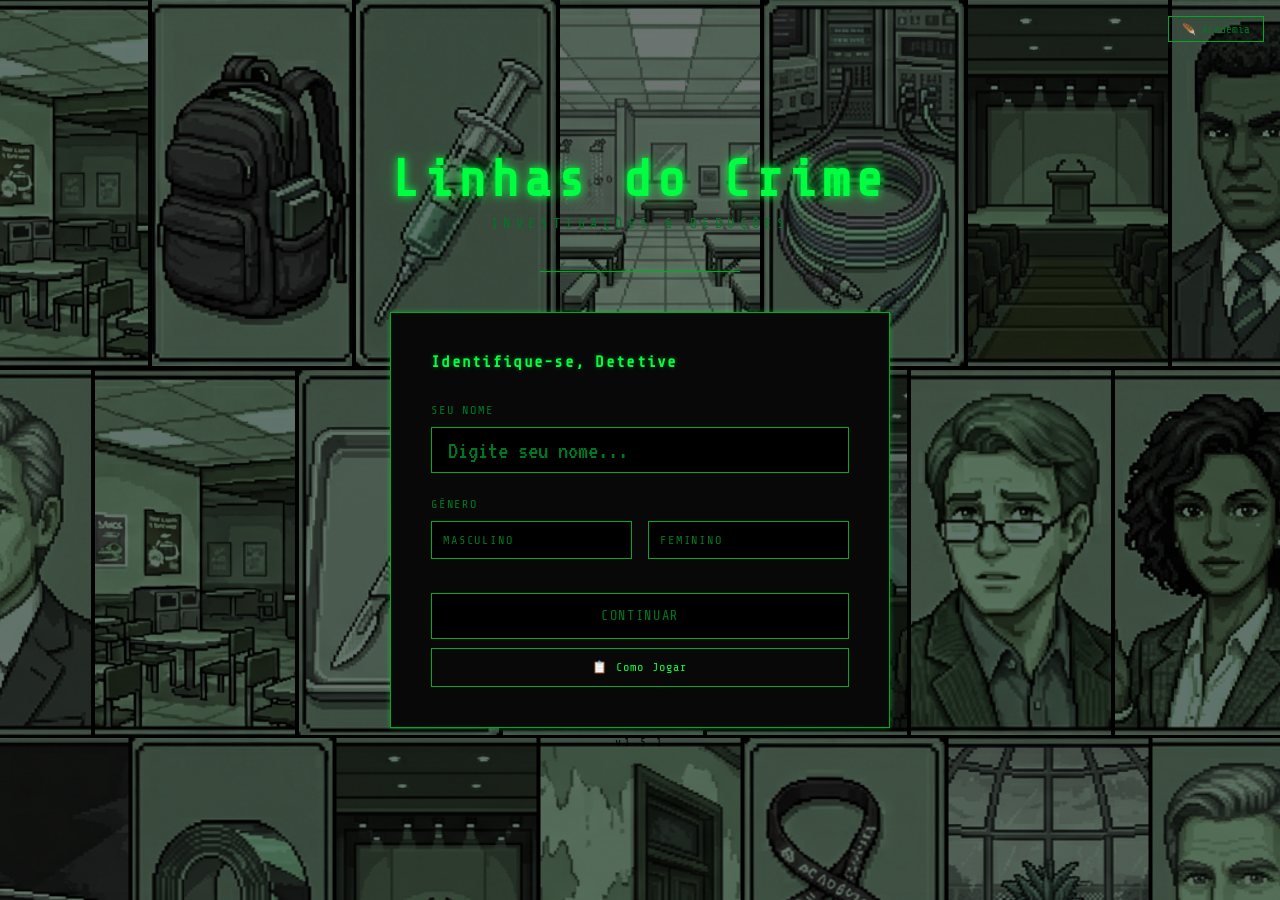
<file: index.html>
<!DOCTYPE html>
<html lang="pt-BR">
<head>
  <meta charset="UTF-8" />
  <meta name="viewport" content="width=device-width, initial-scale=1.0" />
  <title>Linhas do Crime</title>
  <link rel="stylesheet" href="style.css" />
</head>
<body>

<button class="btn-tema btn-tema-flutuante" onclick="Tema.alternar()">🪶 Academia</button>

<!-- Galeria animada de fundo -->
<div class="fundo-galeria">
  <div class="galeria-faixa" id="galeria-faixa-1"></div>
  <div class="galeria-faixa galeria-inversa" id="galeria-faixa-2"></div>
  <div class="galeria-faixa" id="galeria-faixa-3"></div>
</div>

<div class="tela-inicio">
  <h1 class="logo-titulo">Linhas do Crime</h1>
  <p class="logo-subtitulo">Investigações &amp; Deduções</p>
  <div class="separador"></div>

  <!-- TELA 1: Nome e gênero -->
  <div class="painel" id="tela-cadastro">
    <h2>Identifique-se, Detetive</h2>

    <div class="campo">
      <label for="input-nome">Seu nome</label>
      <input type="text" id="input-nome" placeholder="Digite seu nome..." maxlength="30" />
    </div>

    <div class="campo">
      <label>Gênero</label>
      <div class="opcoes-genero">
        <label class="opcao-genero" id="label-masc">
          <input type="radio" name="genero" value="M" /> Masculino
        </label>
        <label class="opcao-genero" id="label-fem">
          <input type="radio" name="genero" value="F" /> Feminino
        </label>
      </div>
    </div>

    <button class="btn-primario" id="btn-continuar" disabled>Continuar</button>
    <button class="btn-como-jogar" id="btn-como-jogar">📋 Como Jogar</button>
  </div>
  <p class="logo-versao" id="logo-versao"></p>

  <!-- TELA 3: Manual de Investigação -->
  <div class="painel painel-manual oculto" id="tela-como-jogar">

    <div class="manual-header">
      <span class="manual-icone">📋</span>
      <h2 class="manual-titulo">Manual de Investigação</h2>
    </div>

    <div class="manual-topicos">

      <div class="manual-topico">
        <span class="manual-topico-icone">🔍</span>
        <div>
          <h3>Analise as Pistas</h3>
          <p>Leia as evidências na barra lateral para cruzar as informações do crime.</p>
        </div>
      </div>

      <div class="manual-topico">
        <span class="manual-topico-icone">📝</span>
        <div>
          <h3>Caderno de Notas</h3>
          <p>Clique nas células para alternar:
            <span class="manual-estado-vazio">[ ]</span> Vazio
            <span class="manual-seta">→</span>
            <span class="manual-estado-x">✕</span> Descarte
            <span class="manual-seta">→</span>
            <span class="manual-estado-v">✓</span> Confirmado
          </p>
        </div>
      </div>

      <div class="manual-topico">
        <span class="manual-topico-icone">⚖️</span>
        <div>
          <h3>Formule a Acusação</h3>
          <p>Marque os <span class="manual-estado-v">✓</span> corretos e clique em <strong>"Formular Acusação"</strong> para o veredito.</p>
        </div>
      </div>

    </div>

    <p class="manual-rodape-dica">💡 Cada suspeito possui apenas uma arma e esteve em um único local.</p>

    <button class="btn-primario" id="btn-voltar-manual">← Voltar para o Início</button>
  </div>

  <!-- TELA 2: Modo de jogo -->
  <div class="painel oculto" id="tela-modo">
    <h2>Como deseja jogar?</h2>

    <div class="opcoes-modo">
      <div class="opcao-modo" id="opcao-historia" data-modo="historia">
        <h3>Modo História</h3>
        <p>Os casos são revelados em ordem. Resolva um para desbloquear o próximo.</p>
      </div>
      <div class="opcao-modo" id="opcao-livre" data-modo="livre">
        <h3>Modo Livre</h3>
        <p>Escolha qualquer caso disponível e jogue na ordem que quiser.</p>
      </div>
    </div>

    <!-- Lista de casos (aparece apenas no modo livre) -->
    <div id="lista-casos-container" class="oculto">
      <p class="secao-titulo" style="margin-bottom:0.8rem;">Selecione o caso</p>
      <div class="lista-casos" id="lista-casos"></div>
    </div>

    <button class="btn-primario" id="btn-jogar" disabled>Iniciar Investigação</button>
  </div>
</div>

<script src="versao.js"></script>
<script src="casos/registro.js"></script>
<script src="progresso.js"></script>
<script src="tema.js"></script>
<script>
  Tema.carregar();
  document.getElementById("logo-versao").textContent = "v" + VERSAO;
</script>
<script>
  // Dados do formulário
  let nomeEscolhido = "";
  let generoEscolhido = "";
  let modoEscolhido = "";
  let casoEscolhido = "";

  // ── Tela 1: validação do formulário ──

  const inputNome = document.getElementById("input-nome");
  const btnContinuar = document.getElementById("btn-continuar");
  const radios = document.querySelectorAll("input[name='genero']");

  function validarCadastro() {
    const nomeOk = inputNome.value.trim().length >= 2;
    const generoOk = generoEscolhido !== "";
    btnContinuar.disabled = !(nomeOk && generoOk);
  }

  inputNome.addEventListener("input", validarCadastro);

  radios.forEach(function(radio) {
    radio.addEventListener("change", function() {
      generoEscolhido = this.value;
      document.getElementById("label-masc").classList.toggle("selecionado", generoEscolhido === "M");
      document.getElementById("label-fem").classList.toggle("selecionado", generoEscolhido === "F");
      validarCadastro();
    });
  });

  document.getElementById("btn-como-jogar").addEventListener("click", function() {
    document.getElementById("tela-cadastro").classList.add("oculto");
    document.getElementById("tela-como-jogar").classList.remove("oculto");
  });

  document.getElementById("btn-voltar-manual").addEventListener("click", function() {
    document.getElementById("tela-como-jogar").classList.add("oculto");
    document.getElementById("tela-cadastro").classList.remove("oculto");
  });

  btnContinuar.addEventListener("click", function() {
    nomeEscolhido = inputNome.value.trim();
    Progresso.salvarJogador(nomeEscolhido, generoEscolhido);
    document.getElementById("tela-cadastro").classList.add("oculto");
    document.getElementById("tela-modo").classList.remove("oculto");
  });

  // ── Tela 2: seleção de modo ──

  const btnJogar = document.getElementById("btn-jogar");

  document.querySelectorAll(".opcao-modo").forEach(function(el) {
    el.addEventListener("click", function() {
      document.querySelectorAll(".opcao-modo").forEach(function(o) { o.classList.remove("selecionado"); });
      el.classList.add("selecionado");
      modoEscolhido = el.dataset.modo;

      if (modoEscolhido === "historia") {
        document.getElementById("lista-casos-container").classList.add("oculto");
        // No modo história, seleciona automaticamente o próximo caso desbloqueado
        casoEscolhido = proximoCasoDesbloqueado();
        btnJogar.disabled = !casoEscolhido;
      } else {
        document.getElementById("lista-casos-container").classList.remove("oculto");
        renderizarListaCasos();
        btnJogar.disabled = true;
      }
    });
  });

  function proximoCasoDesbloqueado() {
    for (let i = 0; i < registroCasos.length; i++) {
      if (Progresso.estaDesbloqueado(registroCasos[i], registroCasos)) {
        if (!Progresso.casosConcluidos().includes(registroCasos[i])) {
          return registroCasos[i];
        }
      }
    }
    // Todos concluídos: volta ao primeiro
    return registroCasos[0];
  }

  function renderizarListaCasos() {
    const container = document.getElementById("lista-casos");
    container.innerHTML = "";
    const concluidos = Progresso.casosConcluidos();

    registroCasos.forEach(function(id) {
      const concluido = concluidos.includes(id);

      const item = document.createElement("div");
      item.className = "item-caso"; // Modo Livre: todos disponíveis

      item.innerHTML =
        "<div>" +
          "<div class='item-caso-numero'>#" + id + "</div>" +
          "<div class='item-caso-titulo'>Carregando...</div>" +
        "</div>" +
        "<div class='item-caso-status" + (concluido ? " concluido" : "") + "'>" +
          (concluido ? "Concluído ✓" : "Disponível") +
        "</div>";

      item.addEventListener("click", function() {
          document.querySelectorAll(".item-caso").forEach(function(i) { i.style.borderColor = ""; });
          item.style.borderColor = "var(--dourado)";
          casoEscolhido = id;
          btnJogar.disabled = false;
        });

      container.appendChild(item);
    });

    // Carrega os títulos dos casos dinamicamente
    carregarTitulosCasos();
  }

  function carregarTitulosCasos() {
    // Os títulos são lidos dos objetos de caso que já estão carregados
    const itens = document.querySelectorAll(".item-caso");
    itens.forEach(function(item, i) {
      const id = registroCasos[i];
      const casoObj = window["caso" + id];
      if (casoObj) {
        item.querySelector(".item-caso-titulo").textContent = casoObj.titulo;
      }
    });
  }

  btnJogar.addEventListener("click", function() {
    if (!casoEscolhido) return;
    if (modoEscolhido === "historia") {
      window.location.href = "intro.html?caso=" + casoEscolhido + "&modo=" + modoEscolhido;
    } else {
      window.location.href = "jogo.html?caso=" + casoEscolhido + "&modo=" + modoEscolhido;
    }
  });

  // ── Verifica se jogador já tem cadastro salvo ──
  const jogadorSalvo = Progresso.carregarJogador();
  if (jogadorSalvo) {
    inputNome.value = jogadorSalvo.nome;
    generoEscolhido = jogadorSalvo.genero;
    const radioSalvo = document.querySelector("input[value='" + jogadorSalvo.genero + "']");
    if (radioSalvo) radioSalvo.checked = true;
    document.getElementById("label-masc").classList.toggle("selecionado", jogadorSalvo.genero === "M");
    document.getElementById("label-fem").classList.toggle("selecionado", jogadorSalvo.genero === "F");
    validarCadastro();
  }
</script>

<!-- Carrega todos os casos para que os títulos fiquem disponíveis na lista -->
<script src="casos/20260001.js"></script>
<script src="casos/20260002.js"></script>
<script src="casos/20260003.js"></script>

<script>
  // ── Galeria animada infinita ──

  function coletarTodasImagens() {
    var todas = [];
    registroCasos.forEach(function(id) {
      var caso = window['caso' + id];
      if (!caso) return;
      caso.suspeitos.forEach(function(s) { if (s.imagem) todas.push(s.imagem); });
      caso.armas.forEach(function(a)     { if (a.imagem) todas.push(a.imagem); });
      caso.locais.forEach(function(l)    { if (l.imagem) todas.push(l.imagem); });
    });
    return todas;
  }

  function embaralhar(arr) {
    var a = arr.slice();
    for (var i = a.length - 1; i > 0; i--) {
      var j = Math.floor(Math.random() * (i + 1));
      var tmp = a[i]; a[i] = a[j]; a[j] = tmp;
    }
    return a;
  }

  // Limita a 20 imagens embaralhadas
  var banco = embaralhar(coletarTodasImagens()).slice(0, 20);

  function iniciarFaixa(faixaId, vel) {
    var faixa = document.getElementById(faixaId);
    if (!faixa) return;

    var LARGURA = 204; // 200px imagem + 4px gap
    var dir     = vel < 0 ? -1 : 1;
    var lista   = embaralhar(banco.slice());
    var idx     = 0;
    var pos     = 0;

    function proximaSrc() {
      // Reembaralha quando termina um ciclo completo
      if (idx > 0 && idx % lista.length === 0) lista = embaralhar(banco.slice());
      return lista[(idx++) % lista.length];
    }

    function criarImg(src) {
      var img = document.createElement('img');
      img.src = src;
      img.className = 'galeria-item';
      return img;
    }

    // Preenche a faixa para cobrir a tela com folga
    var qtd = Math.ceil(window.innerWidth / LARGURA) + 4;
    for (var i = 0; i < qtd; i++) {
      faixa.appendChild(criarImg(proximaSrc()));
    }

    // Faixa direita: começa preenchida, com borda direita da tira na borda direita da tela
    if (dir === 1) {
      pos = -(qtd * LARGURA - window.innerWidth);
    }

    (function animar() {
      pos += vel;

      if (dir === -1 && pos <= -LARGURA) {
        // Saiu pela esquerda: remove do início, adiciona nova no fim
        faixa.removeChild(faixa.firstChild);
        faixa.appendChild(criarImg(proximaSrc()));
        pos += LARGURA;
      } else if (dir === 1 && pos + faixa.childElementCount * LARGURA > window.innerWidth + LARGURA) {
        // Saiu pela direita: remove do fim, insere nova no início
        faixa.removeChild(faixa.lastChild);
        faixa.insertBefore(criarImg(proximaSrc()), faixa.firstChild);
        pos -= LARGURA;
      }

      faixa.style.transform = 'translateX(' + pos + 'px)';
      requestAnimationFrame(animar);
    })();
  }

  iniciarFaixa('galeria-faixa-1', -0.8);   // esquerda, velocidade média
  iniciarFaixa('galeria-faixa-2',  0.6);   // direita, mais lenta
  iniciarFaixa('galeria-faixa-3', -1.1);   // esquerda, mais rápida
</script>

</body>
</html>
</file>
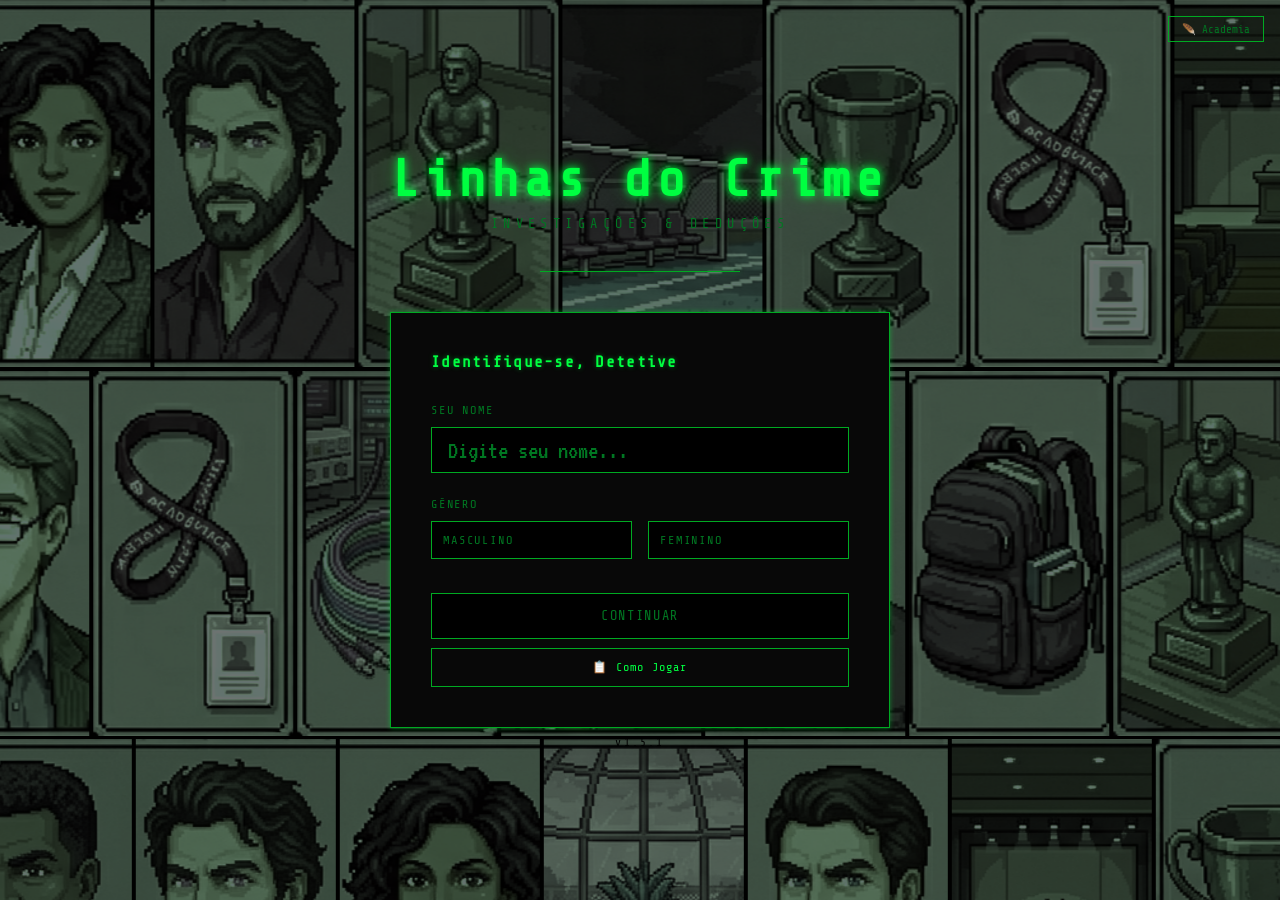
<file: jogo.html>
<!DOCTYPE html>
<html lang="pt-BR" style="overflow:hidden;height:100%;">
<head>
  <meta charset="UTF-8" />
  <meta name="viewport" content="width=device-width, initial-scale=1.0" />
  <title>Linhas do Crime</title>
  <link rel="stylesheet" href="style.css" />
</head>
<body class="pagina-jogo">

<!-- Cabeçalho do caso -->
<header class="jogo-header">
  <button class="btn-voltar" id="btn-voltar-header">← Voltar</button>
  <span class="caso-numero" id="caso-numero"></span>
  <h1 class="caso-titulo" id="caso-titulo"></h1>
  <button class="btn-audio" id="btn-audio" title="Narração">🔊</button>
  <button class="btn-zoom" id="btn-zoom" onclick="Zoom.ciclar()">A</button>
  <button class="btn-tema" onclick="Tema.alternar()">🪶 Academia</button>
</header>

<audio id="audio-caso" preload="auto"></audio>

<!-- Corpo do jogo -->
<main class="jogo-corpo">

  <!-- História: faixa no topo -->
  <div class="faixa-historia">
    <span class="secao-titulo">O Caso</span>
    <p id="historia"></p>
  </div>

  <!-- Grade principal: 4 colunas -->
  <div class="grade-principal">

    <!-- Coluna 1: Suspeitos -->
    <div class="coluna">
      <p class="secao-titulo">Suspeitos</p>
      <div class="coluna-cards" id="suspeitos"></div>
    </div>

    <!-- Coluna 2: Armas -->
    <div class="coluna">
      <p class="secao-titulo">Armas</p>
      <div class="coluna-cards" id="armas"></div>
    </div>

    <!-- Coluna 3: Locais -->
    <div class="coluna">
      <p class="secao-titulo">Locais</p>
      <div class="coluna-cards" id="locais"></div>
    </div>

    <!-- Coluna 4: Pistas + Acusação -->
    <div class="coluna coluna-pistas">
      <p class="secao-titulo">Pistas</p>
      <div class="coluna-cards" id="pistas"></div>
      <div class="container-acusar">
        <button class="btn-caderno" id="btn-caderno">📝 Caderno de Anotações</button>
        <button class="btn-acusar" id="btn-acusar">⚖ Formular Acusação</button>
      </div>
    </div>

  </div>

</main>

<!-- Modal: Caderno de Anotações -->
<div class="modal oculto" id="modal-caderno">
  <div class="modal-caderno-conteudo">
    <div class="modal-caderno-header">
      <h2>📝 Caderno de Anotações</h2>
      <p class="caderno-instrucao">Clique em uma célula para ciclar: Vazio → <span class="txt-x">✕ Descarte</span> → <span class="txt-v">✓ Confirmado</span> → Vazio. Ao confirmar, o jogo preenche automaticamente os descartes.</p>
      <div class="caderno-header-acoes">
        <button class="btn-limpar-tudo" id="btn-limpar-tudo">🗑 Limpar Tudo</button>
        <button class="btn-fechar-caderno" id="btn-fechar-caderno">✕ Fechar</button>
      </div>
    </div>
    <div id="caderno-conteudo"></div>

    <div class="caderno-footer">
      <button class="btn-acusar-caderno" id="btn-acusar-caderno">⚖ Formular Acusação pelo Caderno</button>
    </div>
  </div>
</div>

<!-- Popup de confirmação da acusação pelo caderno -->
<div class="popup-confirmacao oculto" id="popup-acusacao-caderno">
  <div class="popup-conteudo">
    <h3 class="popup-titulo">Declaração de Acusação</h3>
    <p class="popup-subtitulo">Com base no seu caderno de anotações:</p>
    <div id="popup-itens-confirmados"></div>
    <p class="popup-pergunta">Deseja declarar esta acusação?</p>
    <div class="popup-acoes">
      <button class="btn-secundario" id="btn-popup-cancelar">Cancelar</button>
      <button class="btn-primario" id="btn-popup-declarar">Declarar Acusação</button>
    </div>
  </div>
</div>

<!-- Modal: Formulário de acusação -->
<div class="modal oculto" id="modal-acusacao">
  <div class="modal-conteudo">
    <h2>Mandado de Prisão</h2>

    <div class="modal-campo">
      <label for="sel-suspeito">O assassino é</label>
      <select id="sel-suspeito"></select>
    </div>

    <div class="modal-campo">
      <label for="sel-arma">A arma utilizada foi</label>
      <select id="sel-arma"></select>
    </div>

    <div class="modal-campo">
      <label for="sel-local">O crime ocorreu no</label>
      <select id="sel-local"></select>
    </div>

    <div class="modal-acoes">
      <button class="btn-secundario" id="btn-cancelar">Cancelar</button>
      <button class="btn-primario" id="btn-confirmar">Declarar Acusação</button>
    </div>
  </div>
</div>

<!-- Modal: Resultado da acusação -->
<div class="modal oculto" id="modal-resultado">
  <div class="modal-conteudo">
    <div class="resultado-icone" id="resultado-icone"></div>
    <h2 id="resultado-titulo"></h2>
    <p class="resultado-texto" id="resultado-texto"></p>
    <div class="modal-acoes">
      <button class="btn-secundario" id="btn-voltar-inicio">Voltar ao Início</button>
      <button class="btn-primario oculto" id="btn-proximo">Próximo Caso →</button>
    </div>
  </div>
</div>

<!-- Tooltip do caderno -->
<div id="caderno-tooltip" class="caderno-tooltip oculto"></div>

<!-- Preview flutuante de imagem -->
<div id="img-preview" class="img-preview oculto">
  <img id="img-preview-foto" src="" alt="" />
</div>

<script src="casos/registro.js"></script>
<script src="casos/20260001.js"></script>
<script src="casos/20260002.js"></script>
<script src="casos/20260003.js"></script>
<script src="progresso.js"></script>
<script src="motor.js"></script>
<script src="caderno.js"></script>
<script src="tema.js"></script>
<script>Tema.carregar(); Zoom.carregar();</script>

<script>
  // ── Lê parâmetros da URL ──
  const params = new URLSearchParams(window.location.search);
  const casoId = params.get("caso");
  const modo   = params.get("modo") || "livre";

  // ── Redireciona para o início se faltar informação ──
  const jogador = Progresso.carregarJogador();
  if (!jogador || !casoId) {
    window.location.href = "index.html";
  }

  // ── Busca o objeto do caso pelo ID ──
  const casoAtual = window["caso" + casoId];
  if (!casoAtual) {
    alert("Caso não encontrado.");
    window.location.href = "index.html";
  }

  // ── Preenche cabeçalho ──
  document.getElementById("caso-numero").textContent = "#" + casoAtual.id;
  document.getElementById("caso-titulo").textContent = casoAtual.titulo;
  document.title = "#" + casoAtual.id + " — " + casoAtual.titulo;

  // ── Botão voltar ──
  document.getElementById("btn-voltar-header").addEventListener("click", function() {
    window.location.href = "index.html";
  });

  // ── Áudio do caso ──
  var audioCaso = document.getElementById("audio-caso");
  var btnAudio  = document.getElementById("btn-audio");

  audioCaso.volume = 0.85;

  // Tenta MP3 primeiro, depois M4A
  var baseAudio = "assets/audio/caso-" + casoId;
  audioCaso.innerHTML =
    "<source src='" + baseAudio + ".mp3' type='audio/mpeg'>" +
    "<source src='" + baseAudio + ".m4a' type='audio/mp4'>";
  audioCaso.load();

  audioCaso.addEventListener("canplaythrough", function() {
    audioCaso.play().catch(function() {});
  });

  audioCaso.addEventListener("error", function() {
    btnAudio.style.display = "none";
  });

  btnAudio.addEventListener("click", function() {
    if (audioCaso.paused) {
      audioCaso.play();
      btnAudio.textContent = "🔊";
    } else {
      audioCaso.pause();
      btnAudio.textContent = "🔇";
    }
  });

  // ── Inicia o motor e o caderno ──
  Motor.iniciar(casoAtual, jogador);
  Caderno.iniciar(casoAtual);

  // ── Modal de acusação: popula os selects ──
  function popularSelects() {
    const selSuspeito = document.getElementById("sel-suspeito");
    const selArma     = document.getElementById("sel-arma");
    const selLocal    = document.getElementById("sel-local");

    selSuspeito.innerHTML = "";
    selArma.innerHTML = "";
    selLocal.innerHTML = "";

    casoAtual.suspeitos.forEach(function(s) {
      selSuspeito.innerHTML += "<option value='" + s.id + "'>" + s.nome + "</option>";
    });
    casoAtual.armas.forEach(function(a) {
      selArma.innerHTML += "<option value='" + a.id + "'>" + a.nome + "</option>";
    });
    casoAtual.locais.forEach(function(l) {
      selLocal.innerHTML += "<option value='" + l.id + "'>" + l.nome + "</option>";
    });
  }

  // ── Abrir / fechar caderno ──
  document.getElementById("btn-caderno").addEventListener("click", function() {
    Caderno.abrir();
  });

  document.getElementById("btn-fechar-caderno").addEventListener("click", function() {
    Caderno.fechar();
  });

  document.getElementById("btn-limpar-tudo").addEventListener("click", function() {
    Caderno.limparTudo();
  });

  document.getElementById("btn-acusar-caderno").addEventListener("click", function() {
    Caderno.acusarPeloCaderno();
  });

  document.getElementById("btn-popup-cancelar").addEventListener("click", function() {
    document.getElementById("popup-acusacao-caderno").classList.add("oculto");
  });

  document.getElementById("btn-popup-declarar").addEventListener("click", function() {
    const ids = Caderno.lerConfirmados();
    document.getElementById("popup-acusacao-caderno").classList.add("oculto");
    Caderno.fechar();
    const acertou = Motor.acusar(ids.suspeito, ids.arma, ids.local);
    mostrarResultado(acertou, ids.suspeito, ids.arma, ids.local);
  });

  document.getElementById("modal-caderno").addEventListener("click", function(e) {
    if (e.target === this) Caderno.fechar();
  });

  // ── Abrir modal de acusação ──
  document.getElementById("btn-acusar").addEventListener("click", function() {
    popularSelects();
    document.getElementById("modal-acusacao").classList.remove("oculto");
  });

  document.getElementById("btn-cancelar").addEventListener("click", function() {
    document.getElementById("modal-acusacao").classList.add("oculto");
  });

  // ── Confirmar acusação ──
  document.getElementById("btn-confirmar").addEventListener("click", function() {
    const suspeitoId = document.getElementById("sel-suspeito").value;
    const armaId     = document.getElementById("sel-arma").value;
    const localId    = document.getElementById("sel-local").value;

    const acertou = Motor.acusar(suspeitoId, armaId, localId);

    document.getElementById("modal-acusacao").classList.add("oculto");
    mostrarResultado(acertou, suspeitoId, armaId, localId);
  });

  // ── Exibir resultado ──
  function mostrarResultado(acertou, suspeitoId, armaId, localId) {
    const modal   = document.getElementById("modal-resultado");
    const icone   = document.getElementById("resultado-icone");
    const titulo  = document.getElementById("resultado-titulo");
    const texto   = document.getElementById("resultado-texto");
    const btnProx = document.getElementById("btn-proximo");

    const suspeito = casoAtual.suspeitos.find(function(s) { return s.id === suspeitoId; });
    const arma     = casoAtual.armas.find(function(a) { return a.id === armaId; });
    const local    = casoAtual.locais.find(function(l) { return l.id === localId; });

    if (acertou) {
      icone.textContent  = "🔍";
      titulo.textContent = "Caso Encerrado!";
      texto.innerHTML    =
        "Sua dedução estava correta, Detetive " + jogador.nome + ".<br><br>" +
        "<strong>" + suspeito.nome + "</strong> cometeu o crime com <strong>" +
        arma.nome + "</strong> no <strong>" + local.nome + "</strong>.";

      // Mostra botão de próximo caso se existir
      const indexAtual = registroCasos.indexOf(casoId);
      if (indexAtual < registroCasos.length - 1) {
        btnProx.classList.remove("oculto");
        btnProx.addEventListener("click", function() {
          const proximo = registroCasos[indexAtual + 1];
          window.location.href = "jogo.html?caso=" + proximo + "&modo=" + modo;
        });
      }
    } else {
      icone.textContent  = "✗";
      titulo.textContent = "Acusação Incorreta";
      texto.innerHTML    =
        "Sua teoria não se sustenta, Detetive " + jogador.nome + ".<br><br>" +
        "Revise as pistas com mais atenção antes de fazer uma nova acusação.";
      btnProx.classList.add("oculto");
    }

    modal.classList.remove("oculto");
  }

  // ── Voltar ao início ──
  document.getElementById("btn-voltar-inicio").addEventListener("click", function() {
    window.location.href = "index.html";
  });
</script>

</body>
</html>
</file>
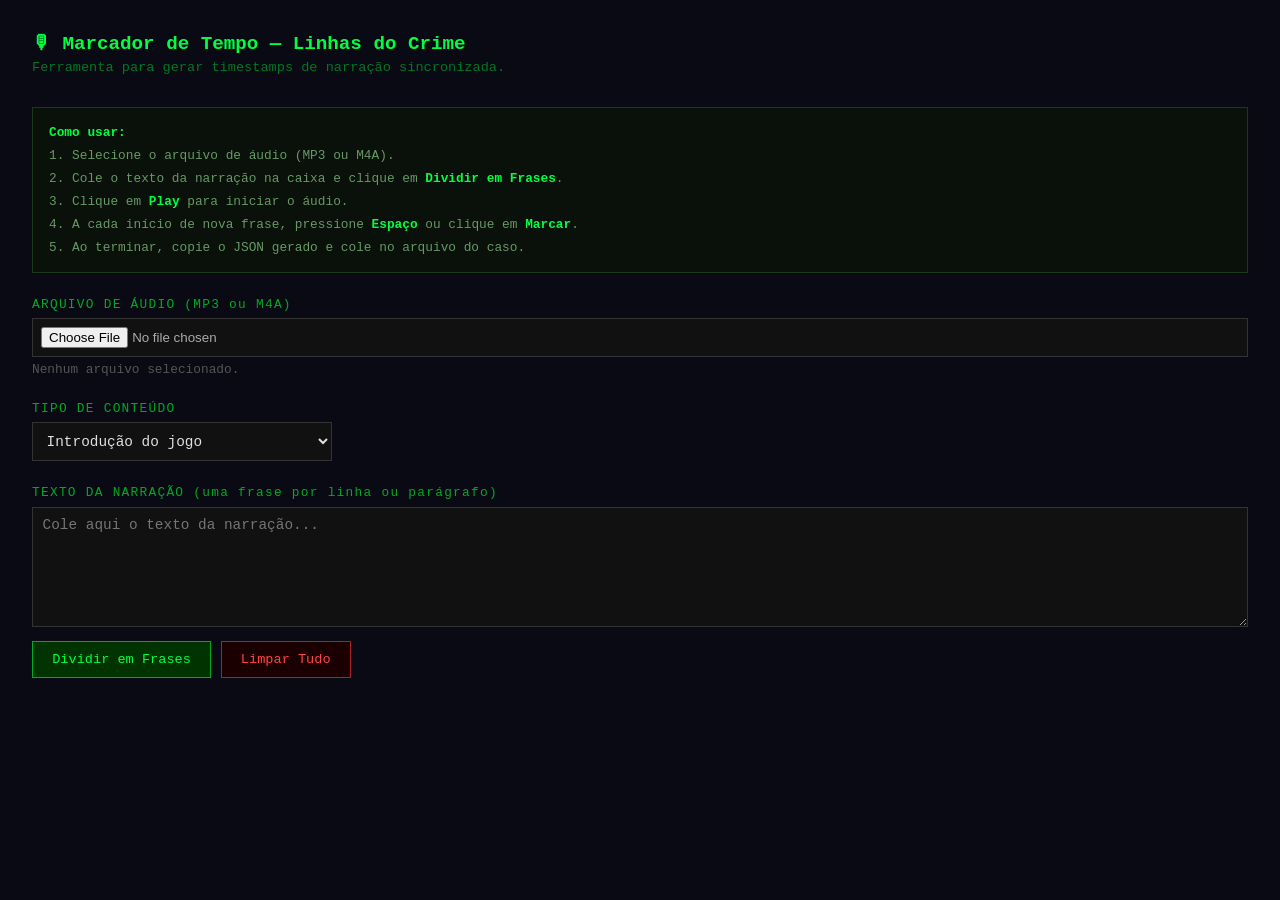
<file: marcador.html>
<!DOCTYPE html>
<html lang="pt-BR">
<head>
  <meta charset="UTF-8" />
  <title>Marcador de Tempo — Linhas do Crime</title>
  <style>
    * { box-sizing: border-box; margin: 0; padding: 0; }
    body {
      background: #0a0a14;
      color: #e0e0e0;
      font-family: 'Courier New', monospace;
      padding: 2rem;
      min-height: 100vh;
    }
    h1 { color: #00ff41; font-size: 1.2rem; margin-bottom: 0.3rem; }
    .subtitulo { color: #007722; font-size: 0.85rem; margin-bottom: 2rem; }

    .secao { margin-bottom: 1.5rem; }
    label { display: block; color: #00aa22; font-size: 0.8rem; margin-bottom: 0.4rem; letter-spacing: 0.1em; }

    textarea, input[type="text"], select {
      width: 100%;
      background: #111;
      border: 1px solid #333;
      color: #e0e0e0;
      font-family: 'Courier New', monospace;
      font-size: 0.9rem;
      padding: 0.6rem;
      outline: none;
    }
    textarea { height: 120px; resize: vertical; }
    textarea:focus, input:focus { border-color: #00ff41; }

    .linha { display: flex; gap: 1rem; align-items: flex-end; }
    .linha > * { flex: 1; }

    button {
      background: #003300;
      color: #00ff41;
      border: 1px solid #00aa22;
      font-family: 'Courier New', monospace;
      font-size: 0.85rem;
      padding: 0.6rem 1.2rem;
      cursor: pointer;
      transition: background 0.15s;
      white-space: nowrap;
    }
    button:hover { background: #005500; }
    button:disabled { opacity: 0.4; cursor: not-allowed; }
    button.danger { color: #ff4444; border-color: #aa2222; background: #1a0000; }
    button.danger:hover { background: #2a0000; }

    /* Player */
    .player {
      background: #0d0d1a;
      border: 1px solid #333;
      padding: 1rem;
      margin-bottom: 1.5rem;
    }
    .player-tempo {
      font-size: 1.4rem;
      color: #00ff41;
      font-weight: bold;
      margin-bottom: 0.6rem;
      letter-spacing: 0.1em;
    }
    .barra-progresso {
      width: 100%;
      height: 6px;
      background: #222;
      border-radius: 3px;
      margin-bottom: 0.8rem;
      cursor: pointer;
      position: relative;
    }
    .barra-fill {
      height: 100%;
      background: #00ff41;
      border-radius: 3px;
      width: 0%;
      transition: width 0.1s;
    }
    .player-controles { display: flex; gap: 0.6rem; flex-wrap: wrap; }

    /* Frases */
    .frases-container { margin-bottom: 1rem; }
    .frase-item {
      display: flex;
      align-items: center;
      gap: 0.8rem;
      padding: 0.5rem 0.7rem;
      border-left: 3px solid #222;
      margin-bottom: 0.3rem;
      background: #0d0d0d;
      font-size: 0.88rem;
      color: #aaa;
      transition: all 0.2s;
    }
    .frase-item.marcada { border-left-color: #00ff41; color: #e0e0e0; }
    .frase-item.atual   { border-left-color: #00ff41; background: #001a00; color: #00ff41; }
    .frase-tempo {
      font-size: 0.75rem;
      color: #00aa22;
      min-width: 55px;
      font-weight: bold;
    }
    .frase-texto { flex: 1; }
    .frase-btn-reset {
      font-size: 0.7rem;
      padding: 0.2rem 0.4rem;
      background: transparent;
      color: #555;
      border: 1px solid #333;
    }
    .frase-btn-reset:hover { color: #ff4444; border-color: #ff4444; }

    /* Resultado */
    .resultado {
      background: #0d1a0d;
      border: 1px solid #00aa22;
      padding: 1rem;
      margin-top: 1.5rem;
    }
    .resultado h2 { color: #00ff41; font-size: 0.9rem; margin-bottom: 0.8rem; }
    pre {
      background: #000;
      border: 1px solid #222;
      padding: 1rem;
      font-size: 0.8rem;
      color: #00ff41;
      overflow-x: auto;
      white-space: pre-wrap;
      max-height: 300px;
      overflow-y: auto;
    }

    .instrucoes {
      background: #0a100a;
      border: 1px solid #1a3a1a;
      padding: 0.8rem 1rem;
      font-size: 0.8rem;
      color: #669966;
      line-height: 1.8;
      margin-bottom: 1.5rem;
    }
    .instrucoes strong { color: #00ff41; }

    .aviso { color: #ffaa00; font-size: 0.8rem; margin-top: 0.4rem; }

    #status-audio { font-size: 0.8rem; color: #555; margin-top: 0.3rem; }
    #status-audio.ok { color: #00aa22; }
  </style>
</head>
<body>

<h1>🎙 Marcador de Tempo — Linhas do Crime</h1>
<p class="subtitulo">Ferramenta para gerar timestamps de narração sincronizada.</p>

<div class="instrucoes">
  <strong>Como usar:</strong><br>
  1. Selecione o arquivo de áudio (MP3 ou M4A).<br>
  2. Cole o texto da narração na caixa e clique em <strong>Dividir em Frases</strong>.<br>
  3. Clique em <strong>Play</strong> para iniciar o áudio.<br>
  4. A cada início de nova frase, pressione <strong>Espaço</strong> ou clique em <strong>Marcar</strong>.<br>
  5. Ao terminar, copie o JSON gerado e cole no arquivo do caso.
</div>

<!-- Áudio -->
<div class="secao">
  <label>ARQUIVO DE ÁUDIO (MP3 ou M4A)</label>
  <div class="linha">
    <div>
      <input type="file" id="input-audio" accept=".mp3,.m4a,.ogg,.wav" style="color:#aaa;background:#111;border:1px solid #333;padding:0.5rem;width:100%;" />
      <div id="status-audio">Nenhum arquivo selecionado.</div>
    </div>
  </div>
  <audio id="audio-player"></audio>
</div>

<!-- Texto -->
<div class="secao">
  <label>TIPO DE CONTEÚDO</label>
  <select id="tipo-conteudo" style="max-width:300px;">
    <option value="intro">Introdução do jogo</option>
    <option value="caso">Narração do caso</option>
  </select>
</div>

<div class="secao">
  <label>TEXTO DA NARRAÇÃO (uma frase por linha ou parágrafo)</label>
  <textarea id="input-texto" placeholder="Cole aqui o texto da narração..."></textarea>
  <div style="margin-top:0.6rem;display:flex;gap:0.6rem;">
    <button onclick="dividirFrases()">Dividir em Frases</button>
    <button class="danger" onclick="limparTudo()">Limpar Tudo</button>
  </div>
</div>

<!-- Player -->
<div class="player" id="player-container" style="display:none;">
  <div class="player-tempo" id="tempo-display">00:00.0</div>
  <div class="barra-progresso" id="barra" onclick="clicarBarra(event)">
    <div class="barra-fill" id="barra-fill"></div>
  </div>
  <div class="player-controles">
    <button id="btn-play" onclick="togglePlay()">▶ Play</button>
    <button onclick="voltarInicio()">⏮ Início</button>
    <button onclick="marcarTempo()" style="background:#002200;color:#00ff41;border-color:#00ff41;font-weight:bold;">
      ⏱ Marcar (Espaço)
    </button>
    <button onclick="desfazerUltima()" class="danger">↩ Desfazer</button>
  </div>
  <div style="margin-top:0.5rem;font-size:0.78rem;color:#445;">
    Próxima frase a marcar: <span id="prox-frase" style="color:#00aa22;"></span>
  </div>
</div>

<!-- Lista de frases -->
<div id="frases-container" class="frases-container"></div>

<!-- Resultado JSON -->
<div class="resultado" id="resultado" style="display:none;">
  <h2>📋 JSON Gerado — cole no arquivo do caso</h2>
  <div style="display:flex;gap:0.6rem;margin-bottom:0.8rem;">
    <button onclick="copiarJSON()">📋 Copiar JSON</button>
    <button onclick="gerarJSON()">🔄 Regenerar</button>
  </div>
  <pre id="output-json"></pre>
</div>

<script>
  var audio       = document.getElementById("audio-player");
  var frases      = [];  // { texto, tempo }
  var fraseAtual  = 0;   // índice da próxima frase a ser marcada
  var ultimaMarca = null;

  // ── Carregar áudio ──
  document.getElementById("input-audio").addEventListener("change", function(e) {
    var file = e.target.files[0];
    if (!file) return;
    var url = URL.createObjectURL(file);
    audio.src = url;
    audio.load();
    var st = document.getElementById("status-audio");
    st.textContent = "✓ Carregado: " + file.name;
    st.className = "ok";
    document.getElementById("player-container").style.display = "block";
  });

  // ── Atualizar display de tempo ──
  audio.addEventListener("timeupdate", function() {
    var t = audio.currentTime;
    var min = Math.floor(t / 60);
    var sec = (t % 60).toFixed(1);
    if (sec < 10) sec = "0" + sec;
    document.getElementById("tempo-display").textContent =
      (min < 10 ? "0" : "") + min + ":" + sec;
    document.getElementById("barra-fill").style.width =
      (audio.duration ? (t / audio.duration * 100) : 0) + "%";

    // Destaca frase atual no display
    for (var i = frases.length - 1; i >= 0; i--) {
      if (frases[i].tempo !== null && t >= frases[i].tempo) {
        atualizarFraseAtualDisplay(i);
        break;
      }
    }
  });

  audio.addEventListener("play",  function() { document.getElementById("btn-play").textContent = "⏸ Pause"; });
  audio.addEventListener("pause", function() { document.getElementById("btn-play").textContent = "▶ Play"; });
  audio.addEventListener("ended", function() { gerarJSON(); });

  function togglePlay() {
    if (audio.paused) audio.play(); else audio.pause();
  }

  function voltarInicio() {
    audio.currentTime = 0;
    audio.pause();
  }

  function clicarBarra(e) {
    if (!audio.duration) return;
    var rect = document.getElementById("barra").getBoundingClientRect();
    audio.currentTime = ((e.clientX - rect.left) / rect.width) * audio.duration;
  }

  // ── Dividir texto em frases ──
  function dividirFrases() {
    var texto = document.getElementById("input-texto").value.trim();
    if (!texto) return alert("Cole o texto primeiro.");

    // Divide por ponto final, ! ou ? seguido de espaço/nova linha, ou por nova linha explícita
    var partes = texto
      .split(/(?<=[.!?])\s+|\n+/)
      .map(function(s) { return s.trim(); })
      .filter(function(s) { return s.length > 2; });

    frases = partes.map(function(t) { return { texto: t, tempo: null }; });
    fraseAtual = 0;
    renderizarFrases();
    document.getElementById("resultado").style.display = "none";
  }

  function renderizarFrases() {
    var c = document.getElementById("frases-container");
    c.innerHTML = "";

    frases.forEach(function(f, i) {
      var div = document.createElement("div");
      div.className = "frase-item" + (f.tempo !== null ? " marcada" : "");
      div.id = "frase-" + i;

      var tempo = document.createElement("span");
      tempo.className = "frase-tempo";
      tempo.textContent = f.tempo !== null ? formatarTempo(f.tempo) : "--:--.--";

      var texto = document.createElement("span");
      texto.className = "frase-texto";
      texto.textContent = (i + 1) + ". " + f.texto;

      var btn = document.createElement("button");
      btn.className = "frase-btn-reset";
      btn.textContent = "✕";
      btn.title = "Resetar tempo desta frase";
      btn.onclick = (function(idx) {
        return function(e) {
          e.stopPropagation();
          frases[idx].tempo = null;
          if (idx < fraseAtual) fraseAtual = idx;
          renderizarFrases();
        };
      })(i);

      div.appendChild(tempo);
      div.appendChild(texto);
      div.appendChild(btn);
      c.appendChild(div);
    });

    atualizarProximaFrase();
  }

  function atualizarFraseAtualDisplay(idx) {
    document.querySelectorAll(".frase-item").forEach(function(el) {
      el.classList.remove("atual");
    });
    var el = document.getElementById("frase-" + idx);
    if (el) {
      el.classList.add("atual");
      el.scrollIntoView({ block: "nearest", behavior: "smooth" });
    }
  }

  function atualizarProximaFrase() {
    var el = document.getElementById("prox-frase");
    if (!el) return;
    var prox = frases[fraseAtual];
    el.textContent = prox
      ? (fraseAtual + 1) + ". " + prox.texto.substring(0, 60) + (prox.texto.length > 60 ? "..." : "")
      : "✓ Todas marcadas!";
  }

  // ── Marcar tempo ──
  function marcarTempo() {
    if (fraseAtual >= frases.length) {
      gerarJSON();
      return;
    }
    var t = audio.currentTime;
    ultimaMarca = { idx: fraseAtual, tempo: t };
    frases[fraseAtual].tempo = t;

    var el = document.getElementById("frase-" + fraseAtual);
    if (el) {
      el.classList.add("marcada");
      el.querySelector(".frase-tempo").textContent = formatarTempo(t);
      el.scrollIntoView({ block: "nearest", behavior: "smooth" });
    }

    fraseAtual++;
    atualizarProximaFrase();

    if (fraseAtual >= frases.length) {
      gerarJSON();
    }
  }

  function desfazerUltima() {
    if (!ultimaMarca) return;
    frases[ultimaMarca.idx].tempo = null;
    fraseAtual = ultimaMarca.idx;
    ultimaMarca = null;
    renderizarFrases();
  }

  // ── Gerar JSON ──
  function gerarJSON() {
    var tipo   = document.getElementById("tipo-conteudo").value;
    var marcas = frases
      .filter(function(f) { return f.tempo !== null; })
      .map(function(f) { return { tempo: parseFloat(f.tempo.toFixed(2)), texto: f.texto }; });

    if (marcas.length === 0) return;

    var chave = tipo === "intro" ? "narracao_intro" : "narracao";
    var json  = JSON.stringify({ [chave]: marcas }, null, 2);

    document.getElementById("output-json").textContent = json;
    document.getElementById("resultado").style.display = "block";
    document.getElementById("resultado").scrollIntoView({ behavior: "smooth" });
  }

  function copiarJSON() {
    var txt = document.getElementById("output-json").textContent;
    navigator.clipboard.writeText(txt).then(function() {
      alert("JSON copiado para a área de transferência!");
    });
  }

  function limparTudo() {
    frases = [];
    fraseAtual = 0;
    ultimaMarca = null;
    document.getElementById("frases-container").innerHTML = "";
    document.getElementById("input-texto").value = "";
    document.getElementById("resultado").style.display = "none";
    audio.pause();
    audio.currentTime = 0;
  }

  // ── Tecla Espaço ──
  document.addEventListener("keydown", function(e) {
    if (e.code === "Space" && e.target.tagName !== "TEXTAREA" && e.target.tagName !== "INPUT") {
      e.preventDefault();
      marcarTempo();
    }
  });

  function formatarTempo(t) {
    var min = Math.floor(t / 60);
    var sec = (t % 60).toFixed(1);
    if (sec < 10) sec = "0" + sec;
    return (min < 10 ? "0" : "") + min + ":" + sec;
  }
</script>

</body>
</html>
</file>
<file: style.css>
/* ─── FONTES ─── */
@import url('https://fonts.googleapis.com/css2?family=Share+Tech+Mono&family=VT323&family=Playfair+Display:wght@600&display=swap');

/* ─── RESET ─── */
*, *::before, *::after { box-sizing: border-box; margin: 0; padding: 0; }

:root {
  --bg:         #000000;
  --bg2:        #080808;
  --card:       #0a0a0a;
  --verde:      #00ff41;
  --verde-med:  #00cc33;
  --verde-dim:  #007722;
  --verde-dark: #002200;
  --borda:      #00aa22;
  --branco:     #ffffff;
  --branco-dim: #cccccc;
  --texto:      #ffffff;
  --texto-dim:  #00aa22;
  --glow:       0 0 8px #00ff41, 0 0 20px rgba(0,255,65,0.3);
  --glow-fraco: 0 0 5px rgba(0,255,65,0.4);
}

body {
  background-color: var(--bg);
  color: var(--texto);
  font-family: 'VT323', monospace;
  font-size: 20px;
  min-height: 100vh;
}

/* ─── GALERIA ANIMADA DE FUNDO (index.html) ─── */
.fundo-galeria {
  position: fixed;
  inset: 0;
  z-index: 0;
  overflow: hidden;
  display: flex;
  flex-direction: column;
  gap: 4px;
}

.galeria-faixa {
  flex: 1;
  display: flex;
  gap: 4px;
  will-change: transform;
}

.galeria-item {
  height: 100%;
  width: 200px;
  flex-shrink: 0;
  object-fit: cover;
  filter: grayscale(40%) sepia(60%) hue-rotate(80deg) brightness(0.45);
  transition: filter 0.4s ease;
  cursor: default;
}

body .galeria-item:hover,
body.academia .galeria-item:hover {
  filter: none !important;
}

body.academia .galeria-item {
  filter: grayscale(30%) sepia(70%) hue-rotate(-10deg) saturate(0.8) brightness(0.55);
}

/* ─── TELA DE INÍCIO ─── */
.tela-inicio {
  position: relative;
  z-index: 1;
  display: flex;
  flex-direction: column;
  align-items: center;
  justify-content: center;
  min-height: 100vh;
  padding: 2rem;
  pointer-events: none;
}

/* Reativa cliques nos elementos interativos dentro da tela-inicio */
.tela-inicio .painel,
.tela-inicio .logo-titulo,
.tela-inicio .logo-subtitulo,
.tela-inicio .separador,
.btn-tema-flutuante {
  pointer-events: auto;
}

.logo-titulo {
  font-family: 'Share Tech Mono', monospace;
  font-size: 3.2rem;
  color: var(--verde);
  text-align: center;
  text-shadow: var(--glow);
  letter-spacing: 0.1em;
  margin-bottom: 0.5rem;
}

.logo-subtitulo {
  font-family: 'Share Tech Mono', monospace;
  font-size: 0.85rem;
  color: var(--verde-dim);
  letter-spacing: 0.4em;
  text-transform: uppercase;
  text-align: center;
  margin-bottom: 2.5rem;
}

.btn-como-jogar {
  width: 100%;
  background: transparent;
  color: var(--verde);
  border: 1px solid var(--borda);
  font-family: 'Share Tech Mono', monospace;
  font-size: 0.75rem;
  letter-spacing: 0.1em;
  padding: 0.7rem;
  cursor: pointer;
  margin-top: 0.6rem;
  transition: background 0.2s, border-color 0.2s, box-shadow 0.2s;
}

.btn-como-jogar:hover {
  background: #001a00;
  border-color: var(--verde);
  box-shadow: var(--glow-fraco);
}

.logo-versao {
  font-family: 'Share Tech Mono', monospace;
  font-size: 0.7rem;
  color: #000000;
  letter-spacing: 0.2em;
  text-align: center;
  margin-top: 0.5rem;
}

.separador {
  width: 200px;
  height: 1px;
  background: var(--borda);
  box-shadow: var(--glow-fraco);
  margin: 0 auto 2.5rem;
}

.painel {
  background: var(--bg2);
  border: 1px solid var(--borda);
  box-shadow: var(--glow-fraco);
  padding: 2.5rem;
  width: 100%;
  max-width: 500px;
}

.painel h2 {
  font-family: 'Share Tech Mono', monospace;
  font-size: 1rem;
  color: var(--verde);
  margin-bottom: 2rem;
  letter-spacing: 0.08em;
  text-shadow: var(--glow-fraco);
}

.campo { margin-bottom: 1.5rem; }

.campo label {
  display: block;
  font-family: 'Share Tech Mono', monospace;
  font-size: 0.75rem;
  color: var(--verde-dim);
  letter-spacing: 0.15em;
  text-transform: uppercase;
  margin-bottom: 0.6rem;
}

.campo input[type="text"] {
  width: 100%;
  background: var(--bg);
  border: 1px solid var(--borda);
  color: var(--branco);
  font-family: 'VT323', monospace;
  font-size: 1.6rem;
  padding: 0.6rem 1rem;
  outline: none;
  transition: border-color 0.2s, box-shadow 0.2s;
}

.campo input[type="text"]:focus {
  border-color: var(--verde);
  box-shadow: var(--glow-fraco);
}

.campo input[type="text"]::placeholder { color: var(--verde-dim); }

/* ─── GÊNERO ─── */
.opcoes-genero { display: flex; gap: 1rem; }

.opcao-genero {
  flex: 1;
  display: flex;
  align-items: center;
  justify-content: center;
  gap: 0.5rem;
  background: var(--bg);
  border: 1px solid var(--borda);
  padding: 0.7rem;
  cursor: pointer;
  font-family: 'VT323', monospace;
  font-size: 1.5rem;
  color: var(--branco-dim);
  transition: border-color 0.2s, color 0.2s, box-shadow 0.2s;
}

.opcao-genero input[type="radio"] { display: none; }

.opcao-genero.selecionado {
  border-color: var(--verde);
  color: var(--branco);
  box-shadow: var(--glow-fraco);
}

/* ─── BOTÕES ─── */
.btn-primario {
  width: 100%;
  background: var(--verde-dark);
  color: var(--verde);
  border: 1px solid var(--verde);
  font-family: 'Share Tech Mono', monospace;
  font-size: 0.85rem;
  letter-spacing: 0.12em;
  text-transform: uppercase;
  padding: 0.9rem;
  cursor: pointer;
  box-shadow: var(--glow-fraco);
  transition: background 0.2s, box-shadow 0.2s;
}

.btn-primario:hover {
  background: #003300;
  box-shadow: var(--glow);
}

.btn-primario:disabled {
  background: var(--bg);
  color: var(--verde-dim);
  border-color: var(--borda);
  box-shadow: none;
  cursor: not-allowed;
}

.btn-secundario {
  flex: 1;
  background: transparent;
  color: var(--verde-dim);
  border: 1px solid var(--borda);
  font-family: 'VT323', monospace;
  font-size: 1.2rem;
  padding: 0.7rem;
  cursor: pointer;
  transition: color 0.2s, border-color 0.2s;
}

.btn-secundario:hover {
  color: var(--verde);
  border-color: var(--verde);
}

.oculto { display: none !important; }

/* ─── MODO DE JOGO ─── */
.opcoes-modo { display: flex; flex-direction: column; gap: 1rem; margin-bottom: 1.5rem; }

.opcao-modo {
  background: var(--bg);
  border: 1px solid var(--borda);
  padding: 1.2rem 1.5rem;
  cursor: pointer;
  transition: border-color 0.2s, box-shadow 0.2s;
}

.opcao-modo:hover {
  border-color: var(--verde);
  box-shadow: var(--glow-fraco);
}

.opcao-modo h3 {
  font-family: 'Share Tech Mono', monospace;
  font-size: 0.9rem;
  color: var(--branco);
  margin-bottom: 0.4rem;
}

.opcao-modo p {
  font-family: 'VT323', monospace;
  color: var(--branco-dim);
  font-size: 1.2rem;
}

.opcao-modo.selecionado {
  border-color: var(--verde);
  background: #001a00;
  box-shadow: var(--glow-fraco);
}

/* ─── MANUAL DE INVESTIGAÇÃO ─── */
.painel-manual {
  max-width: 520px;
  padding: 1.5rem 2rem;
}

.manual-header {
  display: flex;
  align-items: center;
  gap: 0.7rem;
  margin-bottom: 1.2rem;
  padding-bottom: 0.8rem;
  border-bottom: 1px solid var(--borda);
}

.manual-icone { font-size: 1.4rem; }

.manual-titulo {
  font-family: 'Share Tech Mono', monospace;
  font-size: 1rem;
  color: var(--verde);
  text-shadow: var(--glow-fraco);
  letter-spacing: 0.1em;
  margin-bottom: 0;
}

.manual-topicos {
  display: flex;
  flex-direction: column;
  gap: 1rem;
  margin-bottom: 1.2rem;
}

.manual-topico {
  display: flex;
  align-items: flex-start;
  gap: 0.9rem;
  border-left: 3px solid var(--borda);
  padding: 0.6rem 0 0.6rem 1rem;
  transition: border-color 0.2s;
}

.manual-topico:hover { border-color: var(--verde); }

.manual-topico-icone { font-size: 1.3rem; flex-shrink: 0; margin-top: 0.1rem; }

.manual-topico h3 {
  font-family: 'Share Tech Mono', monospace;
  font-size: 0.78rem;
  color: var(--branco);
  letter-spacing: 0.05em;
  margin-bottom: 0.3rem;
}

.manual-topico p {
  font-family: 'VT323', monospace;
  font-size: 1.2rem;
  color: var(--branco-dim);
  line-height: 1.5;
}

.manual-topico p strong { color: var(--branco); }

.manual-estado-vazio {
  font-family: 'VT323', monospace;
  color: var(--verde-dim);
  border: 1px solid var(--borda);
  padding: 0 0.4rem;
  font-size: 1rem;
}

.manual-estado-x {
  color: #ff2222;
  text-shadow: 0 0 5px rgba(255,0,0,0.4);
  font-size: 1.1rem;
}

.manual-estado-v {
  color: var(--verde);
  text-shadow: var(--glow-fraco);
  font-size: 1.1rem;
}

.manual-seta {
  font-family: 'VT323', monospace;
  color: var(--borda);
  font-size: 1rem;
}

.manual-rodape-dica {
  font-family: 'VT323', monospace;
  font-size: 1.1rem;
  color: #aaaa66;
  border-top: 1px solid #222200;
  padding-top: 0.8rem;
  margin-bottom: 1.2rem;
  line-height: 1.4;
}

/* ─── LISTA DE CASOS ─── */
.lista-casos { display: flex; flex-direction: column; gap: 0.6rem; margin-bottom: 1.5rem; }

.item-caso {
  display: flex;
  align-items: center;
  justify-content: space-between;
  background: var(--bg);
  border: 1px solid var(--borda);
  padding: 0.9rem 1.2rem;
  cursor: pointer;
  transition: border-color 0.2s, box-shadow 0.2s;
}

.item-caso:hover {
  border-color: var(--verde);
  box-shadow: var(--glow-fraco);
}

.item-caso.bloqueado { opacity: 0.3; cursor: not-allowed; }

.item-caso-numero {
  font-family: 'Share Tech Mono', monospace;
  font-size: 1rem;
  color: var(--verde);
}

.item-caso-titulo {
  font-family: 'VT323', monospace;
  font-size: 1.3rem;
  color: var(--branco);
}

.item-caso-status { font-family: 'VT323', monospace; font-size: 1rem; color: var(--verde-dim); }
.item-caso-status.concluido { color: var(--verde); text-shadow: var(--glow-fraco); }

/* ─── CABEÇALHO DO JOGO ─── */
.jogo-header {
  background: var(--bg2);
  border-bottom: 1px solid var(--borda);
  padding: 0.7rem 1.5rem;
  display: flex;
  align-items: center;
  gap: 1.5rem;
  flex-shrink: 0;
}

/* ─── BOTÃO ZOOM ─── */
.btn-zoom {
  background: transparent;
  color: var(--verde-dim);
  border: 1px solid var(--borda);
  font-family: 'Share Tech Mono', monospace;
  font-size: 0.8rem;
  font-weight: bold;
  padding: 0.35rem 0.7rem;
  cursor: pointer;
  flex-shrink: 0;
  transition: color 0.15s, border-color 0.15s;
  letter-spacing: 0.05em;
}

.btn-zoom:hover { color: var(--branco); border-color: var(--branco); }

body.academia .btn-zoom { color: #c8a84b; border-color: #c8a84b; }

/* ─── ZOOM MENOS ─── */
body.zoom-menos .card h3               { font-size: 0.58rem; }
body.zoom-menos .card ul               { font-size: 0.78rem; }
body.zoom-menos .card .detalhe,
body.zoom-menos .card-info p           { font-size: 0.76rem; }
body.zoom-menos .card .peso,
body.zoom-menos .card .ambiente        { font-size: 0.5rem; }
body.zoom-menos .card-suspeito h3      { font-size: 0.52rem; }
body.zoom-menos .card-suspeito .card ul { font-size: 0.72rem; }
body.zoom-menos .card-suspeito .card-info p { font-size: 0.7rem; }
body.zoom-menos .card-arma h3,
body.zoom-menos .card-local h3         { font-size: 0.62rem; }
body.zoom-menos .card-arma .card ul,
body.zoom-menos .card-local .card ul   { font-size: 0.82rem; }
body.zoom-menos .card-arma .card-info p,
body.zoom-menos .card-local .card-info p { font-size: 0.8rem; }
body.zoom-menos #historia              { font-size: 0.88rem; }
body.zoom-menos .pista                 { font-size: 0.85rem; padding: 0.4rem 0.8rem 0.4rem 1.8rem; }
body.zoom-menos .secao-titulo          { font-size: 0.65rem; }
body.zoom-menos .caso-titulo           { font-size: 0.82rem; }
body.zoom-menos .coluna                { padding: 0.5rem; }

/* ─── ZOOM MAIS ─── */
body.zoom-mais .card h3                { font-size: 0.88rem; }
body.zoom-mais .card ul                { font-size: 1.1rem; }
body.zoom-mais .card .detalhe,
body.zoom-mais .card-info p            { font-size: 1.05rem; }
body.zoom-mais .card .peso,
body.zoom-mais .card .ambiente         { font-size: 0.72rem; }
body.zoom-mais .card-suspeito h3       { font-size: 0.78rem; }
body.zoom-mais .card-suspeito .card ul { font-size: 1rem; }
body.zoom-mais .card-suspeito .card-info p { font-size: 0.98rem; }
body.zoom-mais .card-arma h3,
body.zoom-mais .card-local h3          { font-size: 0.95rem; }
body.zoom-mais .card-arma .card ul,
body.zoom-mais .card-local .card ul    { font-size: 1.2rem; }
body.zoom-mais .card-arma .card-info p,
body.zoom-mais .card-local .card-info p { font-size: 1.15rem; }
body.zoom-mais #historia               { font-size: 1.2rem; }
body.zoom-mais .pista                  { font-size: 1.15rem; padding: 0.7rem 1rem 0.7rem 2.5rem; }
body.zoom-mais .secao-titulo           { font-size: 0.88rem; }
body.zoom-mais .caso-titulo            { font-size: 1.1rem; }
body.zoom-mais .coluna                 { padding: 1rem; }

.btn-audio {
  background: transparent;
  color: var(--verde-dim);
  border: 1px solid var(--borda);
  font-size: 0.9rem;
  padding: 0.35rem 0.6rem;
  cursor: pointer;
  flex-shrink: 0;
  transition: color 0.15s, border-color 0.15s;
}

.btn-audio:hover { color: var(--branco); border-color: var(--branco); }
body.academia .btn-audio { color: #c8a84b; border-color: #c8a84b; }

.btn-voltar {
  background: transparent;
  color: var(--verde-dim);
  border: 1px solid var(--borda);
  font-family: 'Share Tech Mono', monospace;
  font-size: 0.72rem;
  padding: 0.35rem 0.8rem;
  cursor: pointer;
  white-space: nowrap;
  transition: color 0.15s, border-color 0.15s;
  flex-shrink: 0;
}

.btn-voltar:hover {
  color: var(--branco);
  border-color: var(--branco);
}

.caso-numero {
  font-family: 'Share Tech Mono', monospace;
  font-size: 1.1rem;
  color: var(--verde);
  letter-spacing: 0.2em;
  text-shadow: var(--glow-fraco);
  white-space: nowrap;
}

.caso-titulo {
  font-family: 'Share Tech Mono', monospace;
  font-size: 1rem;
  color: var(--branco);
  text-shadow: var(--glow-fraco);
}

/* ─── CORPO DO JOGO — tela cheia (só jogo.html) ─── */
body.pagina-jogo {
  position: fixed;
  top: 0;
  left: 0;
  right: 0;
  bottom: 0;
  overflow: hidden;
  display: flex;
  flex-direction: column;
}

.jogo-corpo {
  flex: 1;
  min-height: 0;
  display: flex;
  flex-direction: column;
  overflow: hidden;
  padding: 0;
}

/* ─── FAIXA DA HISTÓRIA ─── */
.faixa-historia {
  flex-shrink: 0;
  max-height: 6rem;
  overflow: hidden;
  padding: 0.5rem 1.2rem;
  background: var(--bg2);
  border-bottom: 1px solid var(--borda);
  display: flex;
  align-items: baseline;
  gap: 1rem;
}

.faixa-historia .secao-titulo {
  white-space: nowrap;
  margin-bottom: 0;
  border-bottom: none;
  padding-bottom: 0;
}

#historia {
  font-family: 'VT323', monospace;
  font-size: 1.05rem;
  line-height: 1.4;
  color: var(--branco);
}

/* ─── CURSOR MÁQUINA DE ESCREVER ─── */
.cursor-digitando {
  display: inline;
  color: var(--verde);
  font-weight: bold;
  animation: piscar-cursor 0.55s step-end infinite;
  transition: opacity 0.4s;
}

@keyframes piscar-cursor {
  0%, 100% { opacity: 1; }
  50%       { opacity: 0; }
}

body.academia .cursor-digitando {
  color: #8b5e1a;
}

/* ─── TÍTULOS DE SEÇÃO ─── */
.secao-titulo {
  font-family: 'Share Tech Mono', monospace;
  font-size: 0.8rem;
  color: var(--branco);
  letter-spacing: 0.2em;
  text-transform: uppercase;
  border-bottom: 1px solid var(--borda);
  padding-bottom: 0.4rem;
  margin-bottom: 0.6rem;
  display: block;
}

/* ─── GRADE PRINCIPAL: 4 colunas ─── */
.grade-principal {
  flex: 1;
  min-height: 0;
  display: grid;
  grid-template-columns: 1fr 1fr 1fr 1.2fr;
  gap: 0;
  overflow: hidden;
}

.coluna {
  display: flex;
  flex-direction: column;
  min-height: 0;
  border-right: 1px solid var(--borda);
  padding: 0.8rem;
  overflow: hidden;
}

.coluna:last-child { border-right: none; }

.coluna-cards {
  flex: 1;
  min-height: 0;
  overflow-y: auto;
  display: flex;
  flex-direction: column;
  gap: 0.5rem;
  padding-right: 0.3rem;
}

/* Scrollbar discreta */
.coluna-cards::-webkit-scrollbar { width: 4px; }
.coluna-cards::-webkit-scrollbar-track { background: transparent; }
.coluna-cards::-webkit-scrollbar-thumb { background: var(--borda); }

/* Coluna de pistas empurra o botão para baixo */
.coluna-pistas {
  display: flex;
  flex-direction: column;
}

.coluna-pistas .coluna-cards { flex: 1; }

/* ─── GRADE DE CARTÕES (mantida para compatibilidade) ─── */
.grade-cards {
  display: grid;
  grid-template-columns: repeat(3, 1fr);
  gap: 1rem;
}

.card {
  background: var(--card);
  border: 1px solid var(--borda);
  transition: border-color 0.2s, box-shadow 0.2s;
}

.card-info {
  flex: 1;
  display: flex;
  flex-direction: column;
  justify-content: center;
  padding: 0.6rem 0.8rem;
  min-width: 0;
}

.card h3 {
  font-family: 'Share Tech Mono', monospace;
  font-size: 0.72rem;
  color: var(--branco);
  line-height: 1.4;
  margin-bottom: 0.15rem;
}

.card ul {
  list-style: none;
  font-family: 'VT323', monospace;
  font-size: 0.92rem;
  color: var(--branco-dim);
  line-height: 1.5;
}

.card ul li::before { content: "> "; color: var(--verde); }

.card .detalhe, .card-info p {
  font-family: 'VT323', monospace;
  font-size: 0.9rem;
  color: var(--branco-dim);
  line-height: 1.35;
  margin-top: 0.15rem;
}

.card .peso, .card .ambiente {
  font-family: 'Share Tech Mono', monospace;
  font-size: 0.58rem;
  color: var(--verde);
  text-transform: uppercase;
  letter-spacing: 0.1em;
  margin-bottom: 0.15rem;
}

/* ─── CARTÃO: layout horizontal ─── */
.card {
  display: flex;
  flex-direction: row;
  align-items: stretch;
}

/* ─── MINIATURA À ESQUERDA ─── */
.card-imagem {
  width: 80px;
  min-width: 80px;
  overflow: hidden;
  border-right: 1px solid var(--borda);
  flex-shrink: 0;
}

.card-imagem img {
  width: 100%;
  height: 100%;
  object-fit: cover;
  display: block;
  filter: grayscale(40%) sepia(60%) hue-rotate(80deg) brightness(0.75);
  transition: filter 0.3s;
}

/* Armas: mostra o objeto inteiro sem cortar */
.card-arma .card-imagem {
  background: #050505;
}

.card-arma .card-imagem img {
  object-fit: contain;
  padding: 6px;
}

.card-destacado .card-imagem img {
  filter: grayscale(0%) sepia(80%) hue-rotate(80deg) brightness(0.9);
}

.card-imagem-vazia {
  display: flex;
  align-items: center;
  justify-content: center;
  color: var(--borda);
  font-family: 'Share Tech Mono', monospace;
  font-size: 0.45rem;
  writing-mode: vertical-rl;
  letter-spacing: 0.1em;
  background: var(--bg2);
}

.card-imagem-vazia::after { content: "SEM IMAGEM"; }

/* ─── SPOTLIGHT: quando há pista ativa, escurece quem não é relevante ─── */
.grade-ativa .card {
  opacity: 0.25;
  filter: brightness(0.4);
  transition: opacity 0.25s, filter 0.25s, border-color 0.25s, box-shadow 0.25s;
}

/* Cartão destacado: aparece com força total */
.grade-ativa .card-destacado {
  opacity: 1;
  filter: brightness(1.1);
  border-color: var(--verde);
  border-width: 2px;
  box-shadow: 0 0 12px #00ff41, 0 0 30px rgba(0,255,65,0.5), inset 0 0 8px rgba(0,255,65,0.08);
  transform: scale(1.03);
  z-index: 2;
  position: relative;
}

.grade-ativa .card-destacado h3 {
  color: var(--verde);
  text-shadow: var(--glow);
}

.grade-ativa .card-destacado .card-imagem img {
  filter: grayscale(0%) sepia(30%) hue-rotate(80deg) brightness(1.1);
}

/* ─── TAMANHOS POR TIPO DE CARTÃO ─── */

/* Suspeitos: levemente menores */
.card-suspeito .card-imagem { width: 66px; min-width: 66px; }
.card-suspeito h3            { font-size: 0.65rem; }
.card-suspeito .card ul      { font-size: 0.88rem; }
.card-suspeito .card-info p  { font-size: 0.85rem; }

/* Armas e Locais */
.card-arma .card-imagem,
.card-local .card-imagem     { width: 88px; min-width: 88px; }
.card-arma h3,
.card-local h3               { font-size: 0.72rem; }
.card-arma .card ul,
.card-local .card ul         { font-size: 0.95rem; }
.card-arma .card-info p,
.card-local .card-info p     { font-size: 0.92rem; }
.card-arma .card .peso,
.card-local .card .ambiente  { font-size: 0.58rem; }

/* ─── PISTAS ─── */
.pista {
  background: #1a2a1a;
  border: 1px solid #448844;
  padding: 0.5rem 0.8rem 0.5rem 2rem;
  margin-bottom: 0.4rem;
  cursor: pointer;
  font-family: 'VT323', monospace;
  font-size: 1rem;
  line-height: 1.4;
  color: #ddf0dd;
  position: relative;
  transition: border-color 0.2s, box-shadow 0.2s, color 0.2s, background 0.2s;
}

.pista::before {
  content: "?";
  font-family: 'Share Tech Mono', monospace;
  font-size: 0.85rem;
  color: var(--verde);
  position: absolute;
  left: 1rem;
  top: 50%;
  transform: translateY(-50%);
}

.pista:hover {
  border-color: var(--verde);
  box-shadow: var(--glow-fraco);
  color: var(--verde);
}

.pista-ativa {
  border-color: var(--verde);
  background: #001a00;
  color: var(--branco);
  box-shadow: var(--glow-fraco);
}

.pista-ativa::before {
  content: "▶";
  color: var(--verde);
  font-size: 0.75rem;
}

.pista-vista {
  color: #88aa88;
  border-color: #2a4a2a;
  background: #111e11;
}

.pista-vista::before {
  content: "✓";
  color: var(--verde-med);
}

/* Pista vista E ativa ao mesmo tempo */
.pista-vista.pista-ativa {
  color: var(--branco);
  border-color: var(--verde);
  background: #001a00;
  box-shadow: var(--glow-fraco);
}

.pista-vista.pista-ativa::before {
  content: "▶";
  color: var(--verde);
  font-size: 0.75rem;
}

/* ─── PREVIEW DE IMAGEM (hover) ─── */
.img-preview {
  position: fixed;
  z-index: 200;
  border: 2px solid var(--verde);
  box-shadow: var(--glow);
  background: #000;
  pointer-events: none;
  opacity: 0;
  transition: opacity 0.15s;
}

.img-preview.visivel { opacity: 1; }

.img-preview img {
  width: 260px;
  height: 260px;
  object-fit: contain;
  display: block;
  filter: none;
}

/* ─── BOTÕES CADERNO + ACUSAR ─── */
.container-acusar {
  text-align: center;
  padding: 0.8rem 0;
  flex-shrink: 0;
  display: flex;
  flex-direction: column;
  gap: 0.5rem;
}

.btn-caderno {
  width: 100%;
  background: transparent;
  color: var(--verde);
  border: 1px solid var(--borda);
  font-family: 'Share Tech Mono', monospace;
  font-size: 0.85rem;
  letter-spacing: 0.08em;
  padding: 0.7rem;
  cursor: pointer;
  transition: background 0.2s, box-shadow 0.2s;
}

.btn-caderno:hover {
  background: #001a00;
  box-shadow: var(--glow-fraco);
}

/* ─── BOTÃO ACUSAR ─── */
.btn-acusar {
  background: var(--verde-dark);
  color: var(--verde);
  border: 1px solid var(--verde);
  font-family: 'Share Tech Mono', monospace;
  font-size: 0.85rem;
  letter-spacing: 0.15em;
  text-transform: uppercase;
  padding: 1rem 3rem;
  cursor: pointer;
  box-shadow: var(--glow-fraco);
  transition: background 0.2s, box-shadow 0.2s;
}

.btn-acusar:hover {
  background: #003300;
  box-shadow: var(--glow);
}

/* ─── MODAL CADERNO DE ANOTAÇÕES ─── */
.modal-caderno-conteudo {
  background: var(--bg2);
  border: 1px solid var(--verde);
  box-shadow: var(--glow);
  padding: 2rem 2.5rem 2.5rem;
  width: 98vw;
  max-width: 1300px;
  max-height: 95vh;
  overflow-y: auto;
}

.modal-caderno-header {
  display: flex;
  align-items: center;
  justify-content: space-between;
  gap: 1rem;
  margin-bottom: 1.8rem;
  flex-wrap: wrap;
  border-bottom: 1px solid var(--borda);
  padding-bottom: 1rem;
}

.modal-caderno-header h2 {
  font-family: 'Share Tech Mono', monospace;
  font-size: 1.1rem;
  color: var(--verde);
  text-shadow: var(--glow-fraco);
  letter-spacing: 0.08em;
  margin-bottom: 0;
}

.caderno-instrucao {
  font-family: 'VT323', monospace;
  font-size: 1.3rem;
  color: var(--branco-dim);
  flex: 1;
  line-height: 1.4;
}

.txt-x { color: #ff2222; font-weight: bold; }
.txt-v { color: var(--verde); font-weight: bold; }

.caderno-header-acoes {
  display: flex;
  gap: 0.6rem;
  align-items: center;
  flex-shrink: 0;
}

.btn-limpar-tudo {
  background: rgba(69, 10, 10, 0.3);
  color: #f87171;
  border: 2px solid #ef4444;
  border-radius: 4px;
  font-family: 'Share Tech Mono', monospace;
  font-size: 0.82rem;
  font-weight: bold;
  padding: 0.45rem 1rem;
  cursor: pointer;
  white-space: nowrap;
  text-transform: uppercase;
  letter-spacing: 0.1em;
  box-shadow: 0 0 10px rgba(239, 68, 68, 0.2);
  transition: background 0.15s, color 0.15s, box-shadow 0.15s;
}

.btn-limpar-tudo:hover {
  background: #ef4444;
  color: #000;
  box-shadow: 0 0 16px rgba(239, 68, 68, 0.6);
}

.btn-fechar-caderno {
  background: transparent;
  color: var(--verde);
  border: 1px solid var(--verde);
  font-family: 'Share Tech Mono', monospace;
  font-size: 0.7rem;
  padding: 0.4rem 0.9rem;
  cursor: pointer;
  white-space: nowrap;
  transition: background 0.15s, box-shadow 0.15s;
}

.btn-fechar-caderno:hover {
  background: rgba(0, 80, 0, 0.3);
  box-shadow: var(--glow-fraco);
}

/* Cabeçalho de cada seção do grid */
.caderno-secao-cabecalho {
  display: flex;
  align-items: center;
  justify-content: space-between;
  gap: 0.5rem;
}

.caderno-subtitulo { margin-bottom: 0; border-bottom: none; }

.btn-limpar-grid {
  background: #4ade80;
  color: #000;
  border: 1px solid #22c55e;
  border-radius: 3px;
  font-family: 'Share Tech Mono', monospace;
  font-size: 0.65rem;
  font-weight: 900;
  padding: 0.15rem 0.55rem;
  cursor: pointer;
  white-space: nowrap;
  text-transform: uppercase;
  transition: background 0.15s;
}

.btn-limpar-grid:hover {
  background: #86efac;
}

/* Linha separadora abaixo do cabeçalho da seção */
.caderno-secao-cabecalho::after {
  display: none;
}

.caderno-secao > .caderno-secao-cabecalho + table,
.caderno-secao-cabecalho {
  border-bottom: 1px solid var(--borda);
  padding-bottom: 0.5rem;
  margin-bottom: 0.3rem;
}

/* ─── LAYOUT: 3 grids lado a lado ─── */
.caderno-grids {
  display: grid;
  grid-template-columns: repeat(3, auto);
  justify-content: space-evenly;
  gap: 2rem 3rem;
}

.caderno-secao { display: flex; flex-direction: column; gap: 0.8rem; }

.caderno-subtitulo {
  font-family: 'Share Tech Mono', monospace;
  font-size: 0.82rem;
  color: var(--verde);
  letter-spacing: 0.15em;
  text-transform: uppercase;
  border-bottom: 1px solid var(--borda);
  padding-bottom: 0.5rem;
  text-align: center;
}

/* ─── TABELA ─── */
.caderno-grid { border-collapse: collapse; }

/* Célula vazia do canto superior esquerdo */
.caderno-th-vazio {
  width: 72px;
  height: 72px;
  background: transparent;
  border: none;
}

/* Células de cabeçalho com ícone (imagem) */
.caderno-th-icone {
  width: 72px;
  height: 72px;
  padding: 4px;
  border: 1px solid var(--borda);
  background: #050505;
  cursor: default;
  vertical-align: middle;
  text-align: center;
}

.caderno-th-icone:hover {
  border-color: var(--verde);
  box-shadow: var(--glow-fraco);
}

/* Imagem dentro do cabeçalho */
.caderno-icone {
  width: 62px;
  height: 62px;
  object-fit: cover;
  display: block;
  margin: auto;
  filter: grayscale(30%) sepia(40%) hue-rotate(80deg) brightness(0.8);
  transition: filter 0.2s;
}

.caderno-th-icone:hover .caderno-icone {
  filter: none;
}

/* Células de dados — clicáveis */
.caderno-grid td {
  width: 72px;
  height: 72px;
  text-align: center;
  vertical-align: middle;
  border: 1px solid var(--borda);
  cursor: pointer;
  user-select: none;
  background: var(--bg);
  transition: background 0.1s, border-color 0.1s;
  position: relative;
}

.caderno-grid td:hover {
  background: #001800;
  border-color: var(--verde);
}

/* Estado vazio: mostra ponto central discreto */
.caderno-grid td:empty::after,
.caderno-grid td:not(.celula-x):not(.celula-v)::after {
  content: "·";
  color: var(--borda);
  font-size: 1.2rem;
  line-height: 1;
}

/* Estado X — descarte */
.caderno-grid td.celula-x {
  background: #1a0000;
  border-color: #660000;
}

.caderno-grid td.celula-x span {
  font-family: 'Share Tech Mono', monospace;
  font-size: 1.8rem;
  color: #ff2222;
  text-shadow: 0 0 6px #ff0000, 0 0 14px rgba(255,0,0,0.4);
  display: block;
  line-height: 1;
}

/* Estado V — confirmado */
.caderno-grid td.celula-v {
  background: #001800;
  border-color: var(--verde);
}

.caderno-grid td.celula-v span {
  font-family: 'Share Tech Mono', monospace;
  font-size: 2rem;
  color: #00ff41;
  text-shadow: 0 0 8px #00ff41, 0 0 18px rgba(0,255,65,0.6);
  display: block;
  line-height: 1;
}

/* ─── FOOTER DO CADERNO ─── */
.caderno-footer {
  margin-top: 2rem;
  padding-top: 1.2rem;
  border-top: 1px solid var(--borda);
  text-align: center;
}

.btn-acusar-caderno {
  background: var(--verde-dark);
  color: var(--verde);
  border: 1px solid var(--verde);
  font-family: 'Share Tech Mono', monospace;
  font-size: 1rem;
  letter-spacing: 0.1em;
  padding: 1rem 2.5rem;
  cursor: pointer;
  box-shadow: var(--glow-fraco);
  transition: background 0.2s, box-shadow 0.2s;
}

.btn-acusar-caderno:hover {
  background: #003300;
  box-shadow: var(--glow);
}

/* ─── POPUP DE CONFIRMAÇÃO DE ACUSAÇÃO ─── */
.popup-confirmacao {
  position: fixed;
  inset: 0;
  background: rgba(0,0,0,0.75);
  display: flex;
  align-items: center;
  justify-content: center;
  z-index: 200;
  padding: 1rem;
}

.popup-conteudo {
  background: var(--bg2);
  border: 1px solid var(--verde);
  box-shadow: var(--glow);
  padding: 2rem 2.5rem;
  width: 100%;
  max-width: 480px;
}

.popup-titulo {
  font-family: 'Share Tech Mono', monospace;
  font-size: 0.9rem;
  color: var(--verde);
  text-shadow: var(--glow-fraco);
  letter-spacing: 0.1em;
  margin-bottom: 0.5rem;
}

.popup-subtitulo {
  font-family: 'VT323', monospace;
  font-size: 1.2rem;
  color: var(--branco-dim);
  margin-bottom: 1.5rem;
}

.popup-item {
  display: flex;
  align-items: center;
  gap: 0.8rem;
  padding: 0.6rem 0.8rem;
  margin-bottom: 0.5rem;
  border: 1px solid var(--borda);
  background: var(--bg);
}

.popup-item-vazio {
  border-color: #440000;
  background: #0d0000;
}

.popup-item-icone {
  font-size: 1.3rem;
  flex-shrink: 0;
}

.popup-item-rotulo {
  font-family: 'Share Tech Mono', monospace;
  font-size: 0.75rem;
  color: var(--branco);
  letter-spacing: 0.08em;
  text-transform: uppercase;
  flex-shrink: 0;
  width: 70px;
}

.popup-item-valor {
  font-family: 'VT323', monospace;
  font-size: 1.4rem;
  color: var(--branco);
}

.popup-item-vazio .popup-item-valor {
  color: #ff4444;
  font-style: italic;
}

.popup-pergunta {
  font-family: 'VT323', monospace;
  font-size: 1.2rem;
  color: var(--branco-dim);
  margin: 1.2rem 0 0;
}

.popup-acoes {
  display: flex;
  gap: 0.8rem;
  margin-top: 1.2rem;
}

/* ─── TOOLTIP DO CADERNO ─── */
.caderno-tooltip {
  position: fixed;
  z-index: 300;
  background: var(--bg2);
  border: 1px solid var(--verde);
  box-shadow: var(--glow-fraco);
  color: var(--branco);
  font-family: 'VT323', monospace;
  font-size: 1.4rem;
  padding: 0.4rem 1rem;
  pointer-events: none;
  white-space: nowrap;
  opacity: 0;
  transition: opacity 0.15s;
}

.caderno-tooltip.visivel { opacity: 1; }

/* ─── MODAIS ─── */
.modal {
  position: fixed;
  inset: 0;
  background: rgba(0, 0, 0, 0.92);
  display: flex;
  align-items: center;
  justify-content: center;
  z-index: 100;
  padding: 1rem;
}

.modal-conteudo {
  background: var(--bg2);
  border: 1px solid var(--verde);
  box-shadow: var(--glow);
  padding: 2.5rem;
  width: 100%;
  max-width: 480px;
}

.modal-conteudo h2 {
  font-family: 'Share Tech Mono', monospace;
  font-size: 1rem;
  color: var(--verde);
  margin-bottom: 2rem;
  text-align: center;
  letter-spacing: 0.1em;
  text-shadow: var(--glow-fraco);
}

.modal-campo { margin-bottom: 1.2rem; }

.modal-campo label {
  display: block;
  font-family: 'Share Tech Mono', monospace;
  font-size: 0.68rem;
  color: var(--branco);
  letter-spacing: 0.1em;
  text-transform: uppercase;
  margin-bottom: 0.4rem;
}

.modal-campo select {
  width: 100%;
  background: var(--bg);
  border: 1px solid var(--borda);
  color: var(--branco);
  font-family: 'VT323', monospace;
  font-size: 1.3rem;
  padding: 0.6rem 0.8rem;
  cursor: pointer;
  outline: none;
}

.modal-campo select:focus { border-color: var(--verde); box-shadow: var(--glow-fraco); }

.modal-acoes { display: flex; gap: 0.8rem; margin-top: 2rem; }

.resultado-icone { font-size: 2.5rem; text-align: center; margin-bottom: 1rem; }

.resultado-texto {
  font-family: 'VT323', monospace;
  font-size: 1.35rem;
  text-align: center;
  line-height: 1.7;
  color: var(--branco);
  margin-bottom: 1.5rem;
}

/* ─── BOTÃO DE TEMA ─── */
.btn-tema {
  background: transparent;
  color: var(--verde-dim);
  border: 1px solid var(--borda);
  font-family: 'Share Tech Mono', monospace;
  font-size: 0.68rem;
  padding: 0.35rem 0.8rem;
  cursor: pointer;
  white-space: nowrap;
  transition: color 0.15s, border-color 0.15s;
  flex-shrink: 0;
}

.btn-tema:hover { color: var(--branco); border-color: var(--branco); }

.btn-tema-flutuante {
  position: fixed;
  top: 1rem;
  right: 1rem;
  z-index: 50;
}

/* ─── RESPONSIVO ─── */
@media (max-width: 900px) {
  body.pagina-jogo { overflow: auto; height: auto; max-height: none; }
  .jogo-corpo { overflow: visible; min-height: unset; }
  .grade-principal { grid-template-columns: 1fr 1fr; overflow: visible; min-height: unset; }
  .coluna { overflow: visible; min-height: unset; border-right: none; border-bottom: 1px solid var(--borda); }
  .coluna-cards { overflow: visible; min-height: unset; }
  .grade-cards { grid-template-columns: 1fr; }
  .jogo-header { padding: 0.6rem 1rem; }
  .painel { padding: 1.5rem; }
  .logo-titulo { font-size: 1.8rem; }
  .faixa-historia { flex-direction: column; gap: 0.3rem; }
}

/* ═══════════════════════════════════════════════════════════════
   TEMA ACADEMIA — Escritório de Luxo, Pergaminho & Latão
   ═══════════════════════════════════════════════════════════════ */

body.academia {
  background-color: #1a0c06;
  background-image:
    repeating-linear-gradient(93deg, transparent, transparent 2px, rgba(180,120,40,0.03) 2px, rgba(180,120,40,0.03) 3px),
    repeating-linear-gradient(0deg,   transparent, transparent 10px, rgba(0,0,0,0.07) 10px, rgba(0,0,0,0.07) 11px);
  color: #2c1a0e;
}

/* ── Variáveis sobrescritas ── */
body.academia { --borda: #c8a84b; --verde: #8b5e1a; --verde-dim: #a07840; --glow: none; --glow-fraco: none; }

/* ── Logo / Index ── */
body.academia .logo-titulo  { color: #c8a84b; text-shadow: 1px 2px 0 #5a3a08; }
body.academia .logo-subtitulo { color: #f0d890; text-shadow: 1px 1px 3px rgba(0,0,0,0.8); }
body.academia .separador    { background: #c8a84b; box-shadow: none; }

/* ── Painel base ── */
body.academia .painel {
  background: linear-gradient(150deg, #f9edca, #eddba0, #f4e2ba);
  border: 2px solid #c8a84b;
  box-shadow: 4px 4px 0 #7a4e10, 0 0 30px rgba(60,20,0,0.3);
}

body.academia .painel h2          { color: #3d1e0a; font-family: 'Playfair Display', serif; }
body.academia .campo label        { color: #5c3a1e; }
body.academia .campo input[type="text"] { background: #fdf7e4; border-color: #c8a84b; color: #2c1a0e; }
body.academia .campo input[type="text"]:focus { border-color: #8b4e10; box-shadow: none; }
body.academia .campo input[type="text"]::placeholder { color: #a08060; }

/* ── Gênero ── */
body.academia .opcao-genero             { background: #f5e4bc; border-color: #c8a84b; color: #3d1e0a; }
body.academia .opcao-genero.selecionado { background: #e8c870; border-color: #8b5e1a; color: #1a0f08; box-shadow: none; transform: none; }

/* ── Botões ── */
body.academia .btn-primario         { background: #c8a84b; color: #1a0f08; border-color: #8b5e1a; box-shadow: 3px 3px 0 #5a3a08; }
body.academia .btn-primario:hover   { background: #e8c870; box-shadow: 1px 1px 0 #5a3a08; }
body.academia .btn-primario:disabled { background: #d4c090; color: #8b7a5a; border-color: #b0a060; box-shadow: none; }
body.academia .btn-secundario       { color: #6b4a2a; border-color: #c8a84b; }
body.academia .btn-secundario:hover { color: #2c1a0e; border-color: #2c1a0e; }
body.academia .btn-como-jogar       { color: #8b5e1a; border-color: #c8a84b; }
body.academia .btn-como-jogar:hover { background: rgba(200,168,75,0.12); box-shadow: none; }

/* ── Modo de jogo ── */
body.academia .opcao-modo             { background: #f5e4bc; border-color: #c8a84b; box-shadow: 2px 2px 0 #7a4e10; }
body.academia .opcao-modo h3          { color: #2c1a0e; }
body.academia .opcao-modo p           { color: #6b4a2a; }
body.academia .opcao-modo:hover       { border-color: #8b5e1a; box-shadow: 1px 1px 0 #7a4e10; }
body.academia .opcao-modo.selecionado { background: #e8c870; border-color: #8b5e1a; box-shadow: 1px 1px 0 #5a3a08; }
body.academia .opcao-modo.selecionado h3 { color: #1a0f08; }

/* ── Lista de casos ── */
body.academia .item-caso             { background: #f5e4bc; border-color: #c8a84b; box-shadow: 2px 2px 0 #7a4e10; }
body.academia .item-caso:hover       { border-color: #8b4e10; box-shadow: 1px 1px 0 #7a4e10; }
body.academia .item-caso-numero      { color: #8b5e1a; }
body.academia .item-caso-titulo      { color: #2c1a0e; }
body.academia .item-caso-status      { color: #8b7a5a; }
body.academia .item-caso-status.concluido { color: #2d6a2d; text-shadow: none; }

/* ── Cabeçalho do jogo ── */
body.academia .jogo-header    { background: #2d1a0e; border-color: #c8a84b; }
body.academia .caso-numero    { color: #c8a84b; text-shadow: none; }
body.academia .caso-titulo    { color: #f5e4bc; text-shadow: none; font-family: 'Playfair Display', serif; }
body.academia .btn-voltar     { color: #c8a84b; border-color: #c8a84b; }
body.academia .btn-voltar:hover { color: #f5e4bc; border-color: #f5e4bc; }
body.academia .btn-tema       { color: #c8a84b; border-color: #c8a84b; }

/* ── Faixa história ── */
body.academia .faixa-historia { background: #3d2010; border-color: #c8a84b; }
body.academia #historia       { background: transparent; color: #f5e4bc; border-left-color: #c8a84b; font-style: normal; }
body.academia .secao-titulo   { color: #c8a84b; border-color: #8b6a30; }
body.academia .coluna         { border-color: #8b6a30; }
body.academia .coluna-cards::-webkit-scrollbar-thumb { background: #c8a84b; }

/* ── Cards ── */
body.academia .card {
  background: linear-gradient(145deg, #f9edca, #f0dfa8);
  border: 1px solid #c8a84b;
  box-shadow: 2px 3px 8px rgba(60,20,0,0.35);
}
body.academia .card h3                { color: #2c1a0e; font-family: 'Playfair Display', serif; font-size: 0.92rem; }
body.academia .card ul                { color: #5c3a1e; }
body.academia .card ul li::before    { color: #c8a84b; }
body.academia .card .detalhe,
body.academia .card-info p           { color: #6b4a2a; }
body.academia .card .peso,
body.academia .card .ambiente        { color: #8b5e1a; }
body.academia .card-imagem           { border-color: #c8a84b; }
body.academia .card-imagem img       {
  filter:
    grayscale(30%)
    sepia(70%)
    hue-rotate(-10deg)
    saturate(0.8)
    brightness(1.05);
}
body.academia .card-arma .card-imagem { background: #f9edca; }
body.academia .card-arma .card-imagem img { object-fit: contain; padding: 6px; }

/* ── Spotlight ── */
body.academia .grade-ativa .card                        { opacity: 0.25; filter: brightness(0.5); }
body.academia .grade-ativa .card-destacado              { opacity: 1; filter: brightness(1.05); border-color: #c8a84b; box-shadow: 0 0 14px rgba(200,168,75,0.55), 2px 2px 6px rgba(60,20,0,0.3); transform: scale(1.03); }
body.academia .grade-ativa .card-destacado h3           { color: #6b2a0a; text-shadow: none; }
body.academia .grade-ativa .card-destacado .card-imagem img { filter: sepia(10%) contrast(1) brightness(1); }

/* ── Pistas ── */
body.academia .pista {
  background: linear-gradient(135deg, #f9edca, #f0dfa8);
  border: 1px solid #c8a84b;
  color: #2c1a0e;
  box-shadow: 1px 2px 4px rgba(60,20,0,0.2);
  opacity: 1;
}
body.academia .pista::before            { color: #c8a84b; }
body.academia .pista:hover              { background: linear-gradient(135deg, #f5e090, #edd870); border-color: #8b5e1a; color: #1a0f08; box-shadow: none; opacity: 1; }
body.academia .pista-ativa              { background: linear-gradient(135deg, #f0d860, #e8c840); border-color: #8b4e10; color: #1a0f08; box-shadow: 0 0 10px rgba(200,168,75,0.4); opacity: 1; }
body.academia .pista-ativa::before,
body.academia .pista-vista.pista-ativa::before { color: #8b3a08; }
body.academia .pista-vista              { opacity: 1; background: linear-gradient(135deg, #e8d8a8, #deca90); border-color: #a08030; color: #6b4a20; }
body.academia .pista-vista::before      { color: #3a7a3a; }

/* ── Botões do jogo ── */
body.academia .btn-caderno    { color: #8b5e1a; border-color: #c8a84b; }
body.academia .btn-caderno:hover { background: rgba(200,168,75,0.15); box-shadow: none; }
body.academia .btn-acusar     { background: #6b1010; color: #f5e4bc; border-color: #c8a84b; box-shadow: 3px 3px 0 #3d0808; }
body.academia .btn-acusar:hover { background: #8b1a1a; box-shadow: 1px 1px 0 #3d0808; }

/* ── Preview ── */
body.academia .img-preview    { border-color: #c8a84b; box-shadow: 3px 3px 12px rgba(60,20,0,0.5); }

/* ── Modais ── */
body.academia .modal          { background: rgba(20,8,2,0.9); }
body.academia .modal-conteudo {
  background: linear-gradient(145deg, #f9edca, #f0dfa8);
  border: 2px solid #c8a84b;
  box-shadow: 4px 4px 0 #5a3a08, 0 0 20px rgba(60,20,0,0.4);
}
body.academia .modal-conteudo h2 { color: #2c1a0e; text-shadow: none; font-family: 'Playfair Display', serif; }
body.academia .modal-campo label { color: #3d2010; }
body.academia .modal-campo select { background: #fdf7e4; border-color: #c8a84b; color: #2c1a0e; }
body.academia .resultado-texto  { color: #2c1a0e; }

/* ── Caderno ── */
body.academia .modal-caderno-conteudo {
  background: linear-gradient(145deg, #f9edca, #f0dfa8);
  border: 2px solid #c8a84b;
  box-shadow: 4px 4px 0 #5a3a08;
}
body.academia .modal-caderno-header h2 { color: #2c1a0e; text-shadow: none; font-family: 'Playfair Display', serif; }
body.academia .caderno-instrucao       { color: #5c3a1e; }
body.academia .txt-x                   { color: #cc1a1a; }
body.academia .txt-v                   { color: #1a6b1a; }
body.academia .btn-fechar-caderno      { color: #8b5e1a; border-color: #c8a84b; }
body.academia .btn-fechar-caderno:hover { color: #2c1a0e; border-color: #2c1a0e; background: transparent; box-shadow: none; }
body.academia .btn-limpar-tudo         { color: #cc3030; border-color: #cc3030; background: rgba(100,10,10,0.08); box-shadow: none; }
body.academia .btn-limpar-tudo:hover   { background: rgba(204,48,48,0.15); color: #aa1a1a; box-shadow: none; }
body.academia .caderno-subtitulo       { color: #8b5e1a; border-color: #c8a84b; }
body.academia .caderno-th-icone        { background: #f0dfa8; border-color: #c8a84b; }
body.academia .caderno-icone           { filter: sepia(25%) contrast(0.95); }
body.academia .caderno-th-icone:hover .caderno-icone { filter: none; }
body.academia .caderno-grid td              { background: #fdf7e4; border-color: #d4b870; }
body.academia .caderno-grid td:hover        { background: #f5e08a; border-color: #8b5e1a; }
body.academia .caderno-grid td:not(.celula-x):not(.celula-v)::after { color: #c8a84b; }
body.academia .caderno-grid td.celula-x     { background: #fff0f0; border-color: #cc4444; }
body.academia .caderno-grid td.celula-x span { color: #cc1a1a; text-shadow: none; }
body.academia .caderno-grid td.celula-v     { background: #f0fff0; border-color: #2d8b2d; }
body.academia .caderno-grid td.celula-v span { color: #1a6b1a; text-shadow: none; }
body.academia .caderno-footer              { border-color: #c8a84b; }
body.academia .btn-acusar-caderno          { background: #c8a84b; color: #1a0f08; border-color: #8b5e1a; box-shadow: 3px 3px 0 #5a3a08; }
body.academia .btn-acusar-caderno:hover    { background: #e8c870; box-shadow: 1px 1px 0 #5a3a08; }
body.academia .caderno-tooltip             { background: #f9edca; border-color: #c8a84b; color: #2c1a0e; box-shadow: 2px 2px 8px rgba(60,20,0,0.3); }

/* ── Popup acusação ── */
body.academia .popup-confirmacao    { background: rgba(20,8,2,0.88); }
body.academia .popup-conteudo       { background: linear-gradient(145deg, #f9edca, #f0dfa8); border: 2px solid #c8a84b; box-shadow: 4px 4px 0 #5a3a08; }
body.academia .popup-titulo         { color: #2c1a0e; text-shadow: none; font-family: 'Playfair Display', serif; }
body.academia .popup-subtitulo      { color: #5c3a1e; }
body.academia .popup-item           { background: #fdf7e4; border-color: #c8a84b; }
body.academia .popup-item-vazio     { background: #fff5f5; border-color: #cc4444; }
body.academia .popup-item-rotulo    { color: #2c1a0e; }
body.academia .popup-item-valor     { color: #2c1a0e; }
body.academia .popup-item-vazio .popup-item-valor { color: #cc1a1a; }
body.academia .popup-pergunta       { color: #5c3a1e; }

/* ── Manual ── */
body.academia .painel-manual    { background: linear-gradient(150deg, #f9edca, #eddba0, #f4e2ba); border-color: #c8a84b; box-shadow: 4px 4px 0 #7a4e10; }
body.academia .manual-header    { border-color: #c8a84b; }
body.academia .manual-titulo    { color: #3d1e0a; text-shadow: none; font-family: 'Playfair Display', serif; }
body.academia .manual-topico    { border-color: #c8a84b; }
body.academia .manual-topico:hover { border-color: #8b4e10; }
body.academia .manual-topico h3 { color: #2c1a0e; }
body.academia .manual-topico p  { color: #5c3a1e; }
body.academia .manual-topico p strong { color: #2c1a0e; }
body.academia .manual-estado-vazio { color: #8b6a30; border-color: #c8a84b; }
body.academia .manual-estado-x  { color: #cc1a1a; text-shadow: none; }
body.academia .manual-estado-v  { color: #1a6b1a; text-shadow: none; }
body.academia .manual-seta      { color: #c8a84b; }
body.academia .manual-rodape-dica { color: #8b6a30; border-color: #d4b870; }
body.academia .btn-como-jogar   { color: #8b5e1a; border-color: #c8a84b; }
body.academia .btn-como-jogar:hover { background: rgba(200,168,75,0.12); box-shadow: none; }
</file>
